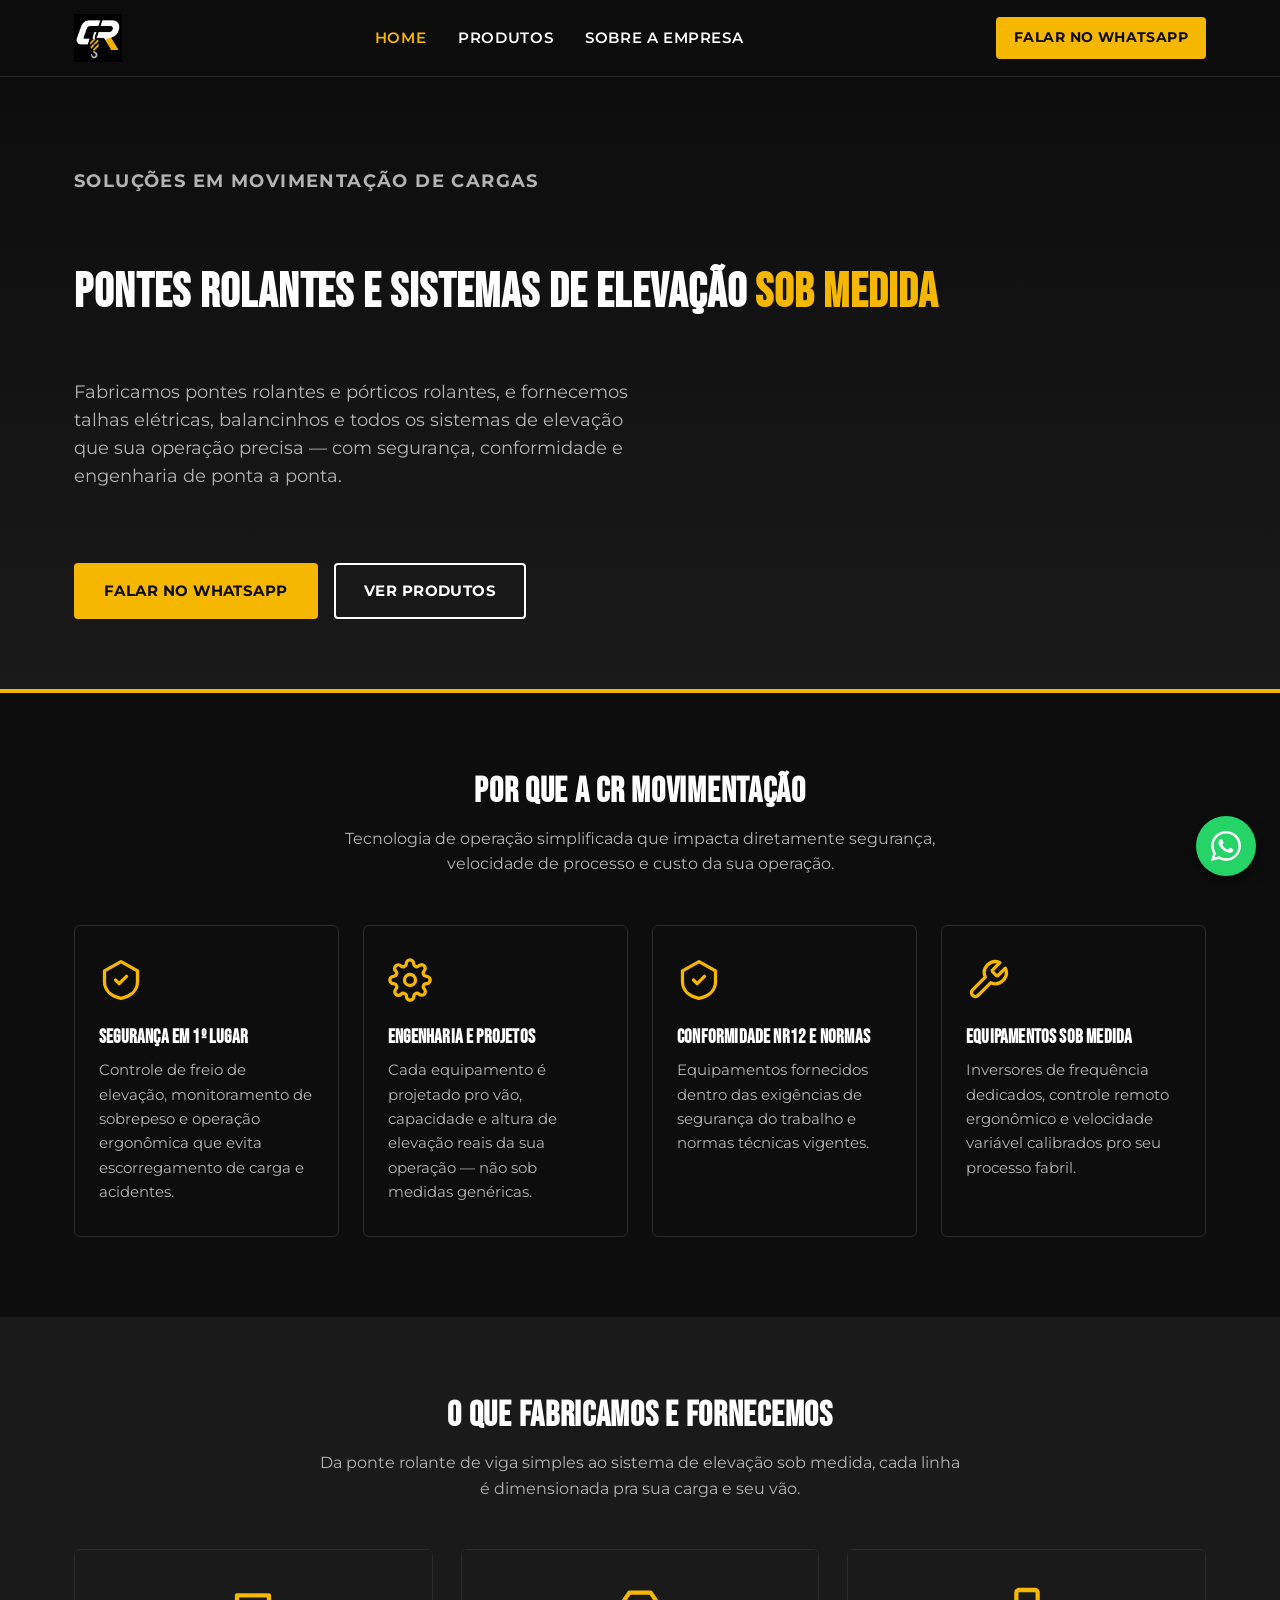
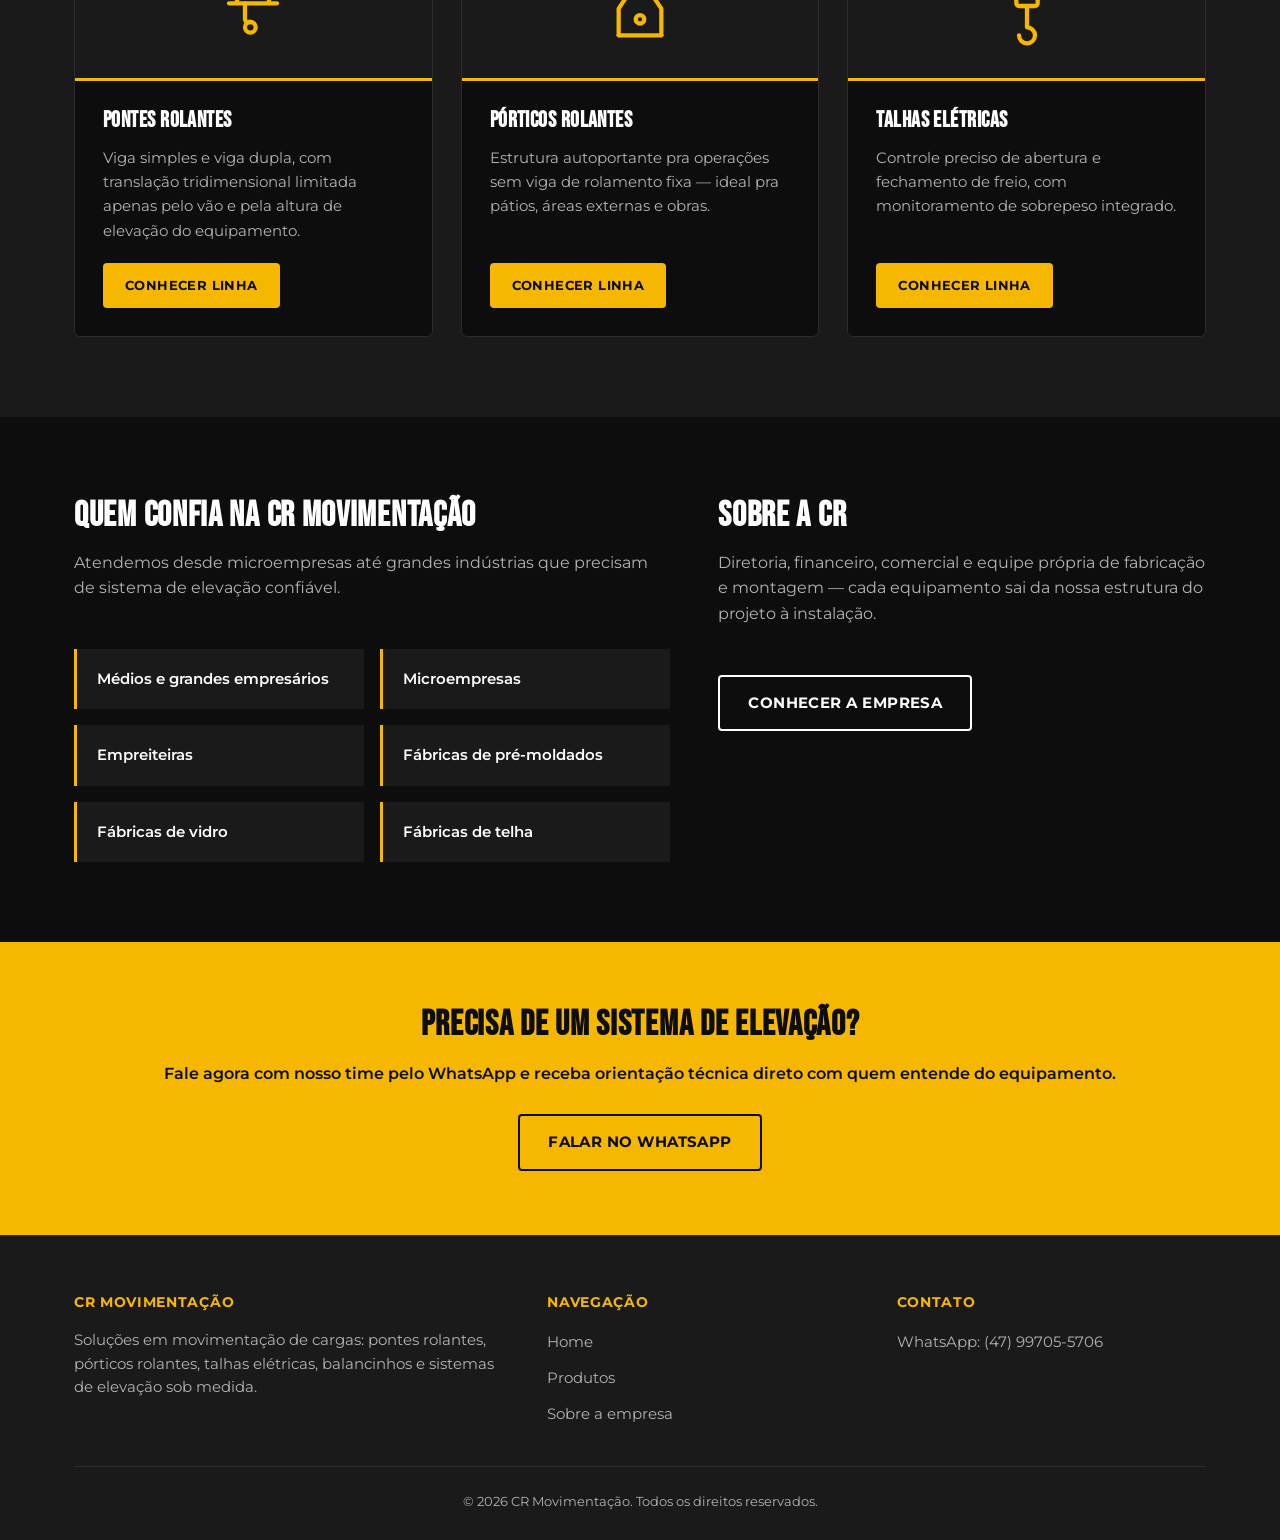
<file: index.html>
<!DOCTYPE html>
<html lang="pt-BR">
<head>
  <meta charset="UTF-8">
  <meta name="viewport" content="width=device-width, initial-scale=1.0">
  <title>CR Movimentação — Pontes Rolantes, Pórticos e Sistemas de Elevação</title>
  <meta name="description" content="Fabricação de pontes rolantes e pórticos rolantes, e venda de talhas elétricas, balancinhos e sistemas de elevação de cargas sob medida.">
  <link rel="stylesheet" href="css/style.css">
  <link rel="icon" type="image/png" href="assets/logo.png">
</head>
<body>

  <header class="site-header">
    <div class="container">
      <a href="index.html" class="logo">
        <img class="logo-img" src="assets/logo.png" alt="CR Movimentação">
      </a>
      <nav class="main-nav">
        <ul>
          <li><a href="index.html" class="active">Home</a></li>
          <li><a href="produtos.html">Produtos</a></li>
          <li><a href="sobre.html">Sobre a empresa</a></li>
        </ul>
      </nav>
      <div class="header-cta">
        <a class="btn-whatsapp-small" href="https://wa.me/5547997055706?text=Ol%C3%A1!%20Gostaria%20de%20saber%20mais%20sobre%20os%20equipamentos%20da%20CR%20Movimenta%C3%A7%C3%A3o." target="_blank" rel="noopener">Falar no WhatsApp</a>
      </div>
    </div>
  </header>

  <section class="hero">
    <div class="container">
      <p class="hero-eyebrow">Soluções em Movimentação de Cargas</p>
      <h1>Pontes rolantes e sistemas de elevação <span>sob medida</span></h1>
      <p>Fabricamos pontes rolantes e pórticos rolantes, e fornecemos talhas elétricas, balancinhos e todos os sistemas de elevação que sua operação precisa — com segurança, conformidade e engenharia de ponta a ponta.</p>
      <div class="hero-actions">
        <a class="btn btn-primary" href="https://wa.me/5547997055706?text=Ol%C3%A1!%20Gostaria%20de%20saber%20mais%20sobre%20os%20equipamentos%20da%20CR%20Movimenta%C3%A7%C3%A3o." target="_blank" rel="noopener">Falar no WhatsApp</a>
        <a class="btn btn-outline" href="produtos.html">Ver produtos</a>
      </div>
    </div>
  </section>

  <section>
    <div class="container">
      <div class="section-head">
        <h2 class="section-title">Por que a CR Movimentação</h2>
        <p class="section-subtitle">Tecnologia de operação simplificada que impacta diretamente segurança, velocidade de processo e custo da sua operação.</p>
      </div>
      <div class="pillars-grid">
        <div class="pillar-card">
          <svg class="pillar-icon" viewBox="0 0 24 24" fill="none" stroke="currentColor" stroke-width="1.8" stroke-linecap="round" stroke-linejoin="round"><path d="M12 2 3 7v6c0 5 4 8 9 9 5-1 9-4 9-9V7l-9-5Z"/><path d="m9 12 2 2 4-4"/></svg>
          <h3>Segurança em 1º lugar</h3>
          <p>Controle de freio de elevação, monitoramento de sobrepeso e operação ergonômica que evita escorregamento de carga e acidentes.</p>
        </div>
        <div class="pillar-card">
          <svg class="pillar-icon" viewBox="0 0 24 24" fill="none" stroke="currentColor" stroke-width="1.8" stroke-linecap="round" stroke-linejoin="round"><circle cx="12" cy="12" r="3"/><path d="M19.4 15a1.65 1.65 0 0 0 .33 1.82l.06.06a2 2 0 1 1-2.83 2.83l-.06-.06a1.65 1.65 0 0 0-1.82-.33 1.65 1.65 0 0 0-1 1.51V21a2 2 0 1 1-4 0v-.09A1.65 1.65 0 0 0 9 19.4a1.65 1.65 0 0 0-1.82.33l-.06.06a2 2 0 1 1-2.83-2.83l.06-.06A1.65 1.65 0 0 0 4.6 15a1.65 1.65 0 0 0-1.51-1H3a2 2 0 1 1 0-4h.09A1.65 1.65 0 0 0 4.6 9a1.65 1.65 0 0 0-.33-1.82l-.06-.06a2 2 0 1 1 2.83-2.83l.06.06A1.65 1.65 0 0 0 9 4.6a1.65 1.65 0 0 0 1-1.51V3a2 2 0 1 1 4 0v.09A1.65 1.65 0 0 0 15 4.6a1.65 1.65 0 0 0 1.82-.33l.06-.06a2 2 0 1 1 2.83 2.83l-.06.06A1.65 1.65 0 0 0 19.4 9a1.65 1.65 0 0 0 1.51 1H21a2 2 0 1 1 0 4h-.09a1.65 1.65 0 0 0-1.51 1Z"/></svg>
          <h3>Engenharia e projetos</h3>
          <p>Cada equipamento é projetado pro vão, capacidade e altura de elevação reais da sua operação — não sob medidas genéricas.</p>
        </div>
        <div class="pillar-card">
          <svg class="pillar-icon" viewBox="0 0 24 24" fill="none" stroke="currentColor" stroke-width="1.8" stroke-linecap="round" stroke-linejoin="round"><path d="M9 12l2 2 4-4"/><path d="M12 2 3 7v6c0 5 4 8 9 9 5-1 9-4 9-9V7l-9-5Z"/></svg>
          <h3>Conformidade NR12 e normas</h3>
          <p>Equipamentos fornecidos dentro das exigências de segurança do trabalho e normas técnicas vigentes.</p>
        </div>
        <div class="pillar-card">
          <svg class="pillar-icon" viewBox="0 0 24 24" fill="none" stroke="currentColor" stroke-width="1.8" stroke-linecap="round" stroke-linejoin="round"><path d="M14.7 6.3a1 1 0 0 0 0 1.4l1.6 1.6a1 1 0 0 0 1.4 0l3.77-3.77a6 6 0 0 1-7.94 7.94l-6.91 6.91a2.12 2.12 0 0 1-3-3l6.91-6.91a6 6 0 0 1 7.94-7.94l-3.76 3.77Z"/></svg>
          <h3>Equipamentos sob medida</h3>
          <p>Inversores de frequência dedicados, controle remoto ergonômico e velocidade variável calibrados pro seu processo fabril.</p>
        </div>
      </div>
    </div>
  </section>

  <section class="section-dark">
    <div class="container">
      <div class="section-head">
        <h2 class="section-title">O que fabricamos e fornecemos</h2>
        <p class="section-subtitle">Da ponte rolante de viga simples ao sistema de elevação sob medida, cada linha é dimensionada pra sua carga e seu vão.</p>
      </div>
      <div class="products-grid">
        <div class="product-card">
          <div class="product-card-icon">
            <svg viewBox="0 0 24 24" fill="none" stroke="currentColor" stroke-width="1.6" stroke-linecap="round" stroke-linejoin="round"><path d="M3 8h18"/><path d="M6 8V5h12v3"/><path d="M9 8v6a1 1 0 0 0 1 1h1"/><circle cx="11" cy="17" r="2"/></svg>
          </div>
          <div class="product-card-body">
            <h3>Pontes Rolantes</h3>
            <p>Viga simples e viga dupla, com translação tridimensional limitada apenas pelo vão e pela altura de elevação do equipamento.</p>
            <a class="btn btn-primary" href="produtos.html">Conhecer linha</a>
          </div>
        </div>
        <div class="product-card">
          <div class="product-card-icon">
            <svg viewBox="0 0 24 24" fill="none" stroke="currentColor" stroke-width="1.6" stroke-linecap="round" stroke-linejoin="round"><path d="M4 20V10l4-6h8l4 6v10"/><path d="M4 20h16"/><circle cx="12" cy="14" r="1.6"/></svg>
          </div>
          <div class="product-card-body">
            <h3>Pórticos Rolantes</h3>
            <p>Estrutura autoportante pra operações sem viga de rolamento fixa — ideal pra pátios, áreas externas e obras.</p>
            <a class="btn btn-primary" href="produtos.html">Conhecer linha</a>
          </div>
        </div>
        <div class="product-card">
          <div class="product-card-icon">
            <svg viewBox="0 0 24 24" fill="none" stroke="currentColor" stroke-width="1.6" stroke-linecap="round" stroke-linejoin="round"><rect x="8" y="3" width="8" height="6" rx="1"/><path d="M12 9v8a3 3 0 1 1-3 3"/></svg>
          </div>
          <div class="product-card-body">
            <h3>Talhas Elétricas</h3>
            <p>Controle preciso de abertura e fechamento de freio, com monitoramento de sobrepeso integrado.</p>
            <a class="btn btn-primary" href="produtos.html">Conhecer linha</a>
          </div>
        </div>
      </div>
    </div>
  </section>

  <section>
    <div class="container">
      <div class="about-grid two-col">
        <div>
          <h2 class="section-title">Quem confia na CR Movimentação</h2>
          <p class="section-subtitle">Atendemos desde microempresas até grandes indústrias que precisam de sistema de elevação confiável.</p>
          <div class="segments-list">
            <div class="segment-item">Médios e grandes empresários</div>
            <div class="segment-item">Microempresas</div>
            <div class="segment-item">Empreiteiras</div>
            <div class="segment-item">Fábricas de pré-moldados</div>
            <div class="segment-item">Fábricas de vidro</div>
            <div class="segment-item">Fábricas de telha</div>
          </div>
        </div>
        <div>
          <h2 class="section-title">Sobre a CR</h2>
          <p class="section-subtitle">Diretoria, financeiro, comercial e equipe própria de fabricação e montagem — cada equipamento sai da nossa estrutura do projeto à instalação.</p>
          <a class="btn btn-outline" href="sobre.html">Conhecer a empresa</a>
        </div>
      </div>
    </div>
  </section>

  <section class="cta-banner">
    <div class="container">
      <h2>Precisa de um sistema de elevação?</h2>
      <p>Fale agora com nosso time pelo WhatsApp e receba orientação técnica direto com quem entende do equipamento.</p>
      <a class="btn btn-outline" href="https://wa.me/5547997055706?text=Ol%C3%A1!%20Gostaria%20de%20saber%20mais%20sobre%20os%20equipamentos%20da%20CR%20Movimenta%C3%A7%C3%A3o." target="_blank" rel="noopener">Falar no WhatsApp</a>
    </div>
  </section>

  <footer class="site-footer">
    <div class="container">
      <div class="footer-grid">
        <div class="footer-col">
          <h4>CR Movimentação</h4>
          <p>Soluções em movimentação de cargas: pontes rolantes, pórticos rolantes, talhas elétricas, balancinhos e sistemas de elevação sob medida.</p>
        </div>
        <div class="footer-col">
          <h4>Navegação</h4>
          <ul>
            <li><a href="index.html">Home</a></li>
            <li><a href="produtos.html">Produtos</a></li>
            <li><a href="sobre.html">Sobre a empresa</a></li>
          </ul>
        </div>
        <div class="footer-col">
          <h4>Contato</h4>
          <ul>
            <li><a href="https://wa.me/5547997055706" target="_blank" rel="noopener">WhatsApp: (47) 99705-5706</a></li>
          </ul>
        </div>
      </div>
      <div class="footer-bottom">
        &copy; 2026 CR Movimentação. Todos os direitos reservados.
      </div>
    </div>
  </footer>

  <a class="whatsapp-float" href="https://wa.me/5547997055706?text=Ol%C3%A1!%20Gostaria%20de%20saber%20mais%20sobre%20os%20equipamentos%20da%20CR%20Movimenta%C3%A7%C3%A3o." target="_blank" rel="noopener" aria-label="Falar no WhatsApp">
    <svg viewBox="0 0 24 24" xmlns="http://www.w3.org/2000/svg"><path d="M.057 24l1.687-6.163c-1.041-1.804-1.588-3.849-1.587-5.946.003-6.556 5.338-11.891 11.893-11.891 3.181.001 6.167 1.24 8.413 3.488 2.245 2.248 3.481 5.236 3.48 8.414-.003 6.557-5.338 11.892-11.893 11.892-1.99-.001-3.951-.5-5.688-1.448l-6.305 1.654zm6.597-3.807c1.676.995 3.276 1.591 5.392 1.592 5.448 0 9.886-4.434 9.889-9.885.002-5.462-4.415-9.89-9.881-9.892-5.452 0-9.887 4.434-9.889 9.884-.001 2.225.651 3.891 1.746 5.634l-.999 3.648 3.742-.981zm11.387-5.464c-.074-.124-.272-.198-.57-.347-.297-.149-1.758-.868-2.031-.967-.272-.099-.47-.149-.669.149-.198.297-.768.967-.941 1.165-.173.198-.347.223-.644.074-.297-.149-1.255-.462-2.39-1.475-.883-.788-1.48-1.761-1.653-2.059-.173-.297-.018-.458.129-.606.149-.149.297-.347.446-.521.149-.173.198-.297.297-.495.099-.198.05-.372-.025-.521-.075-.149-.669-1.612-.916-2.207-.242-.579-.487-.501-.669-.51l-.57-.01c-.198 0-.52.074-.792.372s-1.04 1.016-1.04 2.479c0 1.462 1.06 2.875 1.21 3.074.149.198 2.057 3.157 5.011 4.328 2.954 1.171 2.954.781 3.49.731.535-.05 1.758-.719 2.006-1.413.247-.694.247-1.289.173-1.413z"/></svg>
  </a>

</body>
</html>
</file>
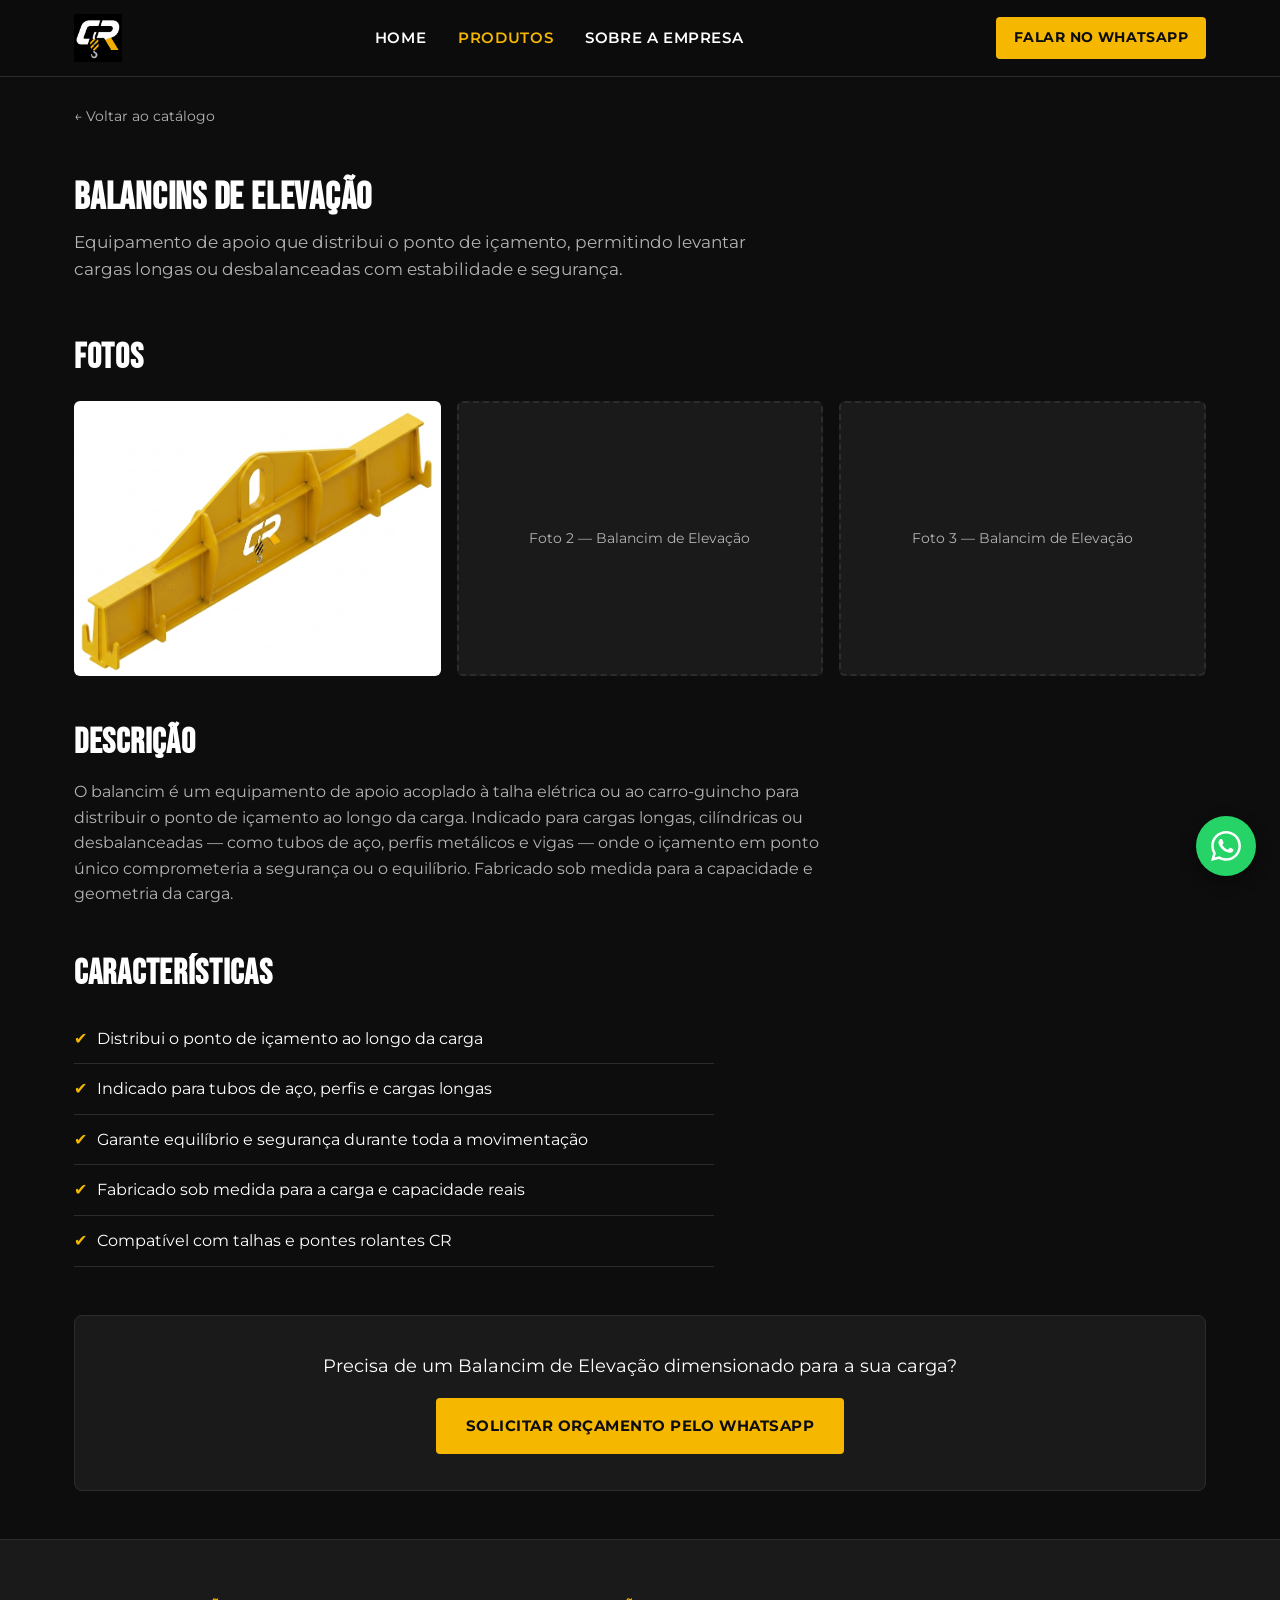
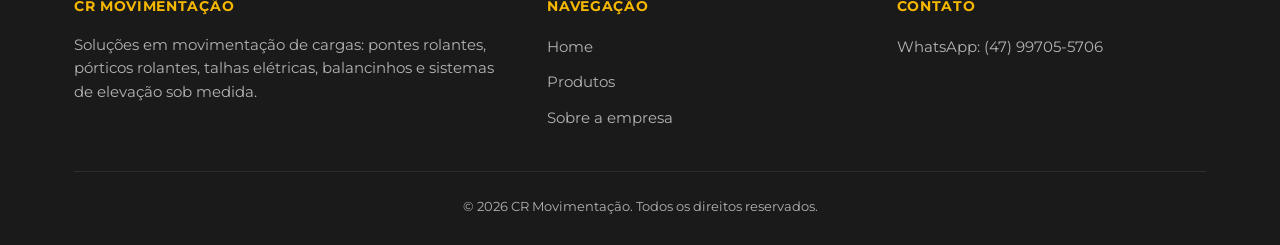
<file: balancinho.html>
<!DOCTYPE html>
<html lang="pt-BR">
<head>
  <meta charset="UTF-8">
  <meta name="viewport" content="width=device-width, initial-scale=1.0">
  <title>Balancins de Elevação | CR Movimentação – SC</title>
  <meta name="description" content="Balancins de elevação da CR Movimentação para distribuir o ponto de içamento em cargas longas e desbalanceadas, com estabilidade e segurança.">
  <meta name="robots" content="index, follow">
  <link rel="canonical" href="https://comercialforceind-png.github.io/cr-movimentacao-site/balancinho.html">
  <meta property="og:title" content="Balancins de Elevação | CR Movimentação">
  <meta property="og:description" content="Equipamento de apoio que distribui o ponto de içamento, permitindo levantar cargas longas ou desbalanceadas com estabilidade e segurança.">
  <meta property="og:type" content="website">
  <link rel="stylesheet" href="css/style.css">
  <link rel="icon" type="image/png" href="assets/logo.png">
</head>
<body>

  <header class="site-header">
    <div class="container">
      <a href="index.html" class="logo">
        <img class="logo-img" src="assets/logo.png" alt="CR Movimentação">
      </a>
      <nav class="main-nav">
        <ul>
          <li><a href="index.html">Home</a></li>
          <li><a href="produtos.html" class="active">Produtos</a></li>
          <li><a href="sobre.html">Sobre a empresa</a></li>
        </ul>
      </nav>
      <div class="header-cta">
        <a class="btn-whatsapp-small" href="https://wa.me/5547997055706?text=Ol%C3%A1!%20Gostaria%20de%20um%20or%C3%A7amento%20para%20Balancim%20de%20Eleva%C3%A7%C3%A3o." target="_blank" rel="noopener">Falar no WhatsApp</a>
      </div>
    </div>
  </header>

  <main>
    <div class="container">

      <a class="voltar-catalogo" href="produtos.html">← Voltar ao catálogo</a>

      <div class="produto-hero">
        <h1>Balancins de Elevação</h1>
        <p class="subtitulo">Equipamento de apoio que distribui o ponto de içamento, permitindo levantar cargas longas ou desbalanceadas com estabilidade e segurança.</p>
      </div>

      <div class="produto-secao">
        <h2 class="section-title">Fotos</h2>
        <div class="galeria-produto">
          <img src="assets/produtos/balancinho-tubos-aco.png" alt="Balancinho CR Movimentação para tubos de aço">
          <div class="galeria-placeholder">Foto 2 — Balancim de Elevação</div>
          <div class="galeria-placeholder">Foto 3 — Balancim de Elevação</div>
        </div>
      </div>

      <div class="produto-secao">
        <h2 class="section-title">Descrição</h2>
        <p class="produto-descricao">O balancim é um equipamento de apoio acoplado à talha elétrica ou ao carro-guincho para distribuir o ponto de içamento ao longo da carga. Indicado para cargas longas, cilíndricas ou desbalanceadas — como tubos de aço, perfis metálicos e vigas — onde o içamento em ponto único comprometeria a segurança ou o equilíbrio. Fabricado sob medida para a capacidade e geometria da carga.</p>
      </div>

      <div class="produto-secao">
        <h2 class="section-title">Características</h2>
        <ul class="specs-lista">
          <li>Distribui o ponto de içamento ao longo da carga</li>
          <li>Indicado para tubos de aço, perfis e cargas longas</li>
          <li>Garante equilíbrio e segurança durante toda a movimentação</li>
          <li>Fabricado sob medida para a carga e capacidade reais</li>
          <li>Compatível com talhas e pontes rolantes CR</li>
        </ul>
      </div>

      <div class="produto-secao cta-produto">
        <p>Precisa de um Balancim de Elevação dimensionado para a sua carga?</p>
        <a class="btn btn-primary" href="https://wa.me/5547997055706?text=Ol%C3%A1!%20Gostaria%20de%20um%20or%C3%A7amento%20para%20Balancim%20de%20Eleva%C3%A7%C3%A3o." target="_blank" rel="noopener">Solicitar orçamento pelo WhatsApp</a>
      </div>

    </div>
  </main>

  <footer class="site-footer">
    <div class="container">
      <div class="footer-grid">
        <div class="footer-col">
          <h4>CR Movimentação</h4>
          <p>Soluções em movimentação de cargas: pontes rolantes, pórticos rolantes, talhas elétricas, balancinhos e sistemas de elevação sob medida.</p>
        </div>
        <div class="footer-col">
          <h4>Navegação</h4>
          <ul>
            <li><a href="index.html">Home</a></li>
            <li><a href="produtos.html">Produtos</a></li>
            <li><a href="sobre.html">Sobre a empresa</a></li>
          </ul>
        </div>
        <div class="footer-col">
          <h4>Contato</h4>
          <ul>
            <li><a href="https://wa.me/5547997055706" target="_blank" rel="noopener">WhatsApp: (47) 99705-5706</a></li>
          </ul>
        </div>
      </div>
      <div class="footer-bottom">
        &copy; 2026 CR Movimentação. Todos os direitos reservados.
      </div>
    </div>
  </footer>

  <a class="whatsapp-float" href="https://wa.me/5547997055706?text=Ol%C3%A1!%20Gostaria%20de%20um%20or%C3%A7amento%20para%20Balancim%20de%20Eleva%C3%A7%C3%A3o." target="_blank" rel="noopener" aria-label="Falar no WhatsApp">
    <svg viewBox="0 0 24 24" xmlns="http://www.w3.org/2000/svg"><path d="M.057 24l1.687-6.163c-1.041-1.804-1.588-3.849-1.587-5.946.003-6.556 5.338-11.891 11.893-11.891 3.181.001 6.167 1.24 8.413 3.488 2.245 2.248 3.481 5.236 3.48 8.414-.003 6.557-5.338 11.892-11.893 11.892-1.99-.001-3.951-.5-5.688-1.448l-6.305 1.654zm6.597-3.807c1.676.995 3.276 1.591 5.392 1.592 5.448 0 9.886-4.434 9.889-9.885.002-5.462-4.415-9.89-9.881-9.892-5.452 0-9.887 4.434-9.889 9.884-.001 2.225.651 3.891 1.746 5.634l-.999 3.648 3.742-.981zm11.387-5.464c-.074-.124-.272-.198-.57-.347-.297-.149-1.758-.868-2.031-.967-.272-.099-.47-.149-.669.149-.198.297-.768.967-.941 1.165-.173.198-.347.223-.644.074-.297-.149-1.255-.462-2.39-1.475-.883-.788-1.48-1.761-1.653-2.059-.173-.297-.018-.458.129-.606.149-.149.297-.347.446-.521.149-.173.198-.297.297-.495.099-.198.05-.372-.025-.521-.075-.149-.669-1.612-.916-2.207-.242-.579-.487-.501-.669-.51l-.57-.01c-.198 0-.52.074-.792.372s-1.04 1.016-1.04 2.479c0 1.462 1.06 2.875 1.21 3.074.149.198 2.057 3.157 5.011 4.328 2.954 1.171 2.954.781 3.49.731.535-.05 1.758-.719 2.006-1.413.247-.694.247-1.289.173-1.413z"/></svg>
  </a>

</body>
</html>
</file>
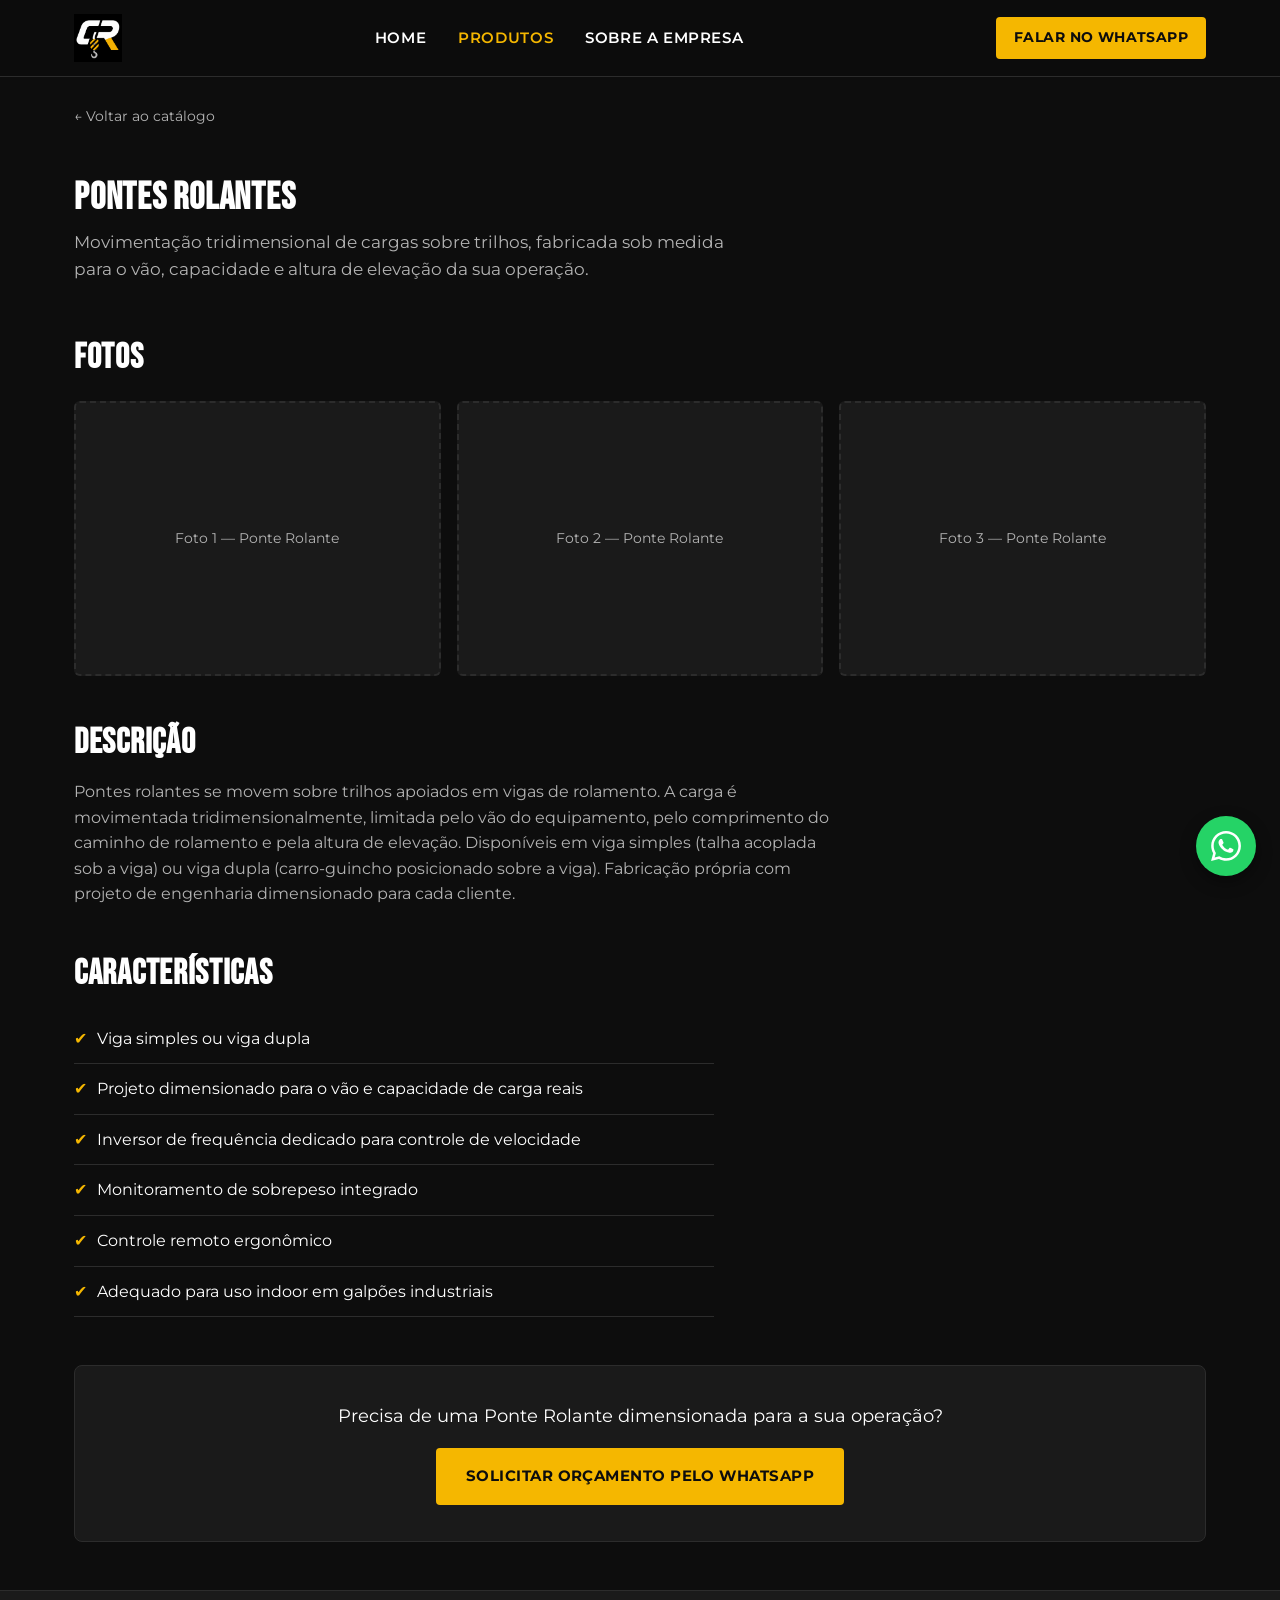
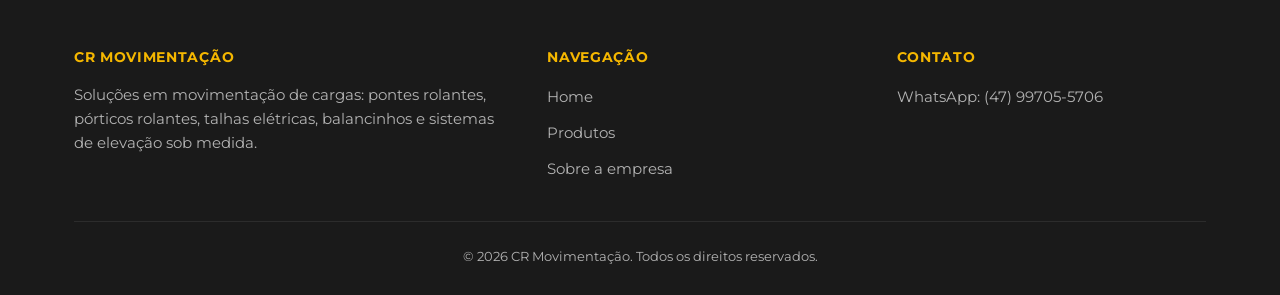
<file: ponte-rolante.html>
<!DOCTYPE html>
<html lang="pt-BR">
<head>
  <meta charset="UTF-8">
  <meta name="viewport" content="width=device-width, initial-scale=1.0">
  <title>Ponte Rolante sob Medida | CR Movimentação – SC</title>
  <meta name="description" content="Pontes rolantes fabricadas sob medida pela CR Movimentação, com projeto de engenharia dimensionado pro vão, capacidade e altura de elevação da sua operação.">
  <meta name="robots" content="index, follow">
  <link rel="canonical" href="https://comercialforceind-png.github.io/cr-movimentacao-site/ponte-rolante.html">
  <meta property="og:title" content="Ponte Rolante sob Medida | CR Movimentação">
  <meta property="og:description" content="Pontes rolantes fabricadas sob medida, com projeto de engenharia dimensionado pro vão, capacidade e altura de elevação da sua operação.">
  <meta property="og:type" content="website">
  <link rel="stylesheet" href="css/style.css">
  <link rel="icon" type="image/png" href="assets/logo.png">
</head>
<body>

  <header class="site-header">
    <div class="container">
      <a href="index.html" class="logo">
        <img class="logo-img" src="assets/logo.png" alt="CR Movimentação">
      </a>
      <nav class="main-nav">
        <ul>
          <li><a href="index.html">Home</a></li>
          <li><a href="produtos.html" class="active">Produtos</a></li>
          <li><a href="sobre.html">Sobre a empresa</a></li>
        </ul>
      </nav>
      <div class="header-cta">
        <a class="btn-whatsapp-small" href="https://wa.me/5547997055706?text=Ol%C3%A1!%20Gostaria%20de%20um%20or%C3%A7amento%20para%20Ponte%20Rolante." target="_blank" rel="noopener">Falar no WhatsApp</a>
      </div>
    </div>
  </header>

  <main>
    <div class="container">

      <a class="voltar-catalogo" href="produtos.html">← Voltar ao catálogo</a>

      <div class="produto-hero">
        <h1>Pontes Rolantes</h1>
        <p class="subtitulo">Movimentação tridimensional de cargas sobre trilhos, fabricada sob medida para o vão, capacidade e altura de elevação da sua operação.</p>
      </div>

      <div class="produto-secao">
        <h2 class="section-title">Fotos</h2>
        <div class="galeria-produto">
          <div class="galeria-placeholder">Foto 1 — Ponte Rolante</div>
          <div class="galeria-placeholder">Foto 2 — Ponte Rolante</div>
          <div class="galeria-placeholder">Foto 3 — Ponte Rolante</div>
        </div>
      </div>

      <div class="produto-secao">
        <h2 class="section-title">Descrição</h2>
        <p class="produto-descricao">Pontes rolantes se movem sobre trilhos apoiados em vigas de rolamento. A carga é movimentada tridimensionalmente, limitada pelo vão do equipamento, pelo comprimento do caminho de rolamento e pela altura de elevação. Disponíveis em viga simples (talha acoplada sob a viga) ou viga dupla (carro-guincho posicionado sobre a viga). Fabricação própria com projeto de engenharia dimensionado para cada cliente.</p>
      </div>

      <div class="produto-secao">
        <h2 class="section-title">Características</h2>
        <ul class="specs-lista">
          <li>Viga simples ou viga dupla</li>
          <li>Projeto dimensionado para o vão e capacidade de carga reais</li>
          <li>Inversor de frequência dedicado para controle de velocidade</li>
          <li>Monitoramento de sobrepeso integrado</li>
          <li>Controle remoto ergonômico</li>
          <li>Adequado para uso indoor em galpões industriais</li>
        </ul>
      </div>

      <div class="produto-secao cta-produto">
        <p>Precisa de uma Ponte Rolante dimensionada para a sua operação?</p>
        <a class="btn btn-primary" href="https://wa.me/5547997055706?text=Ol%C3%A1!%20Gostaria%20de%20um%20or%C3%A7amento%20para%20Ponte%20Rolante." target="_blank" rel="noopener">Solicitar orçamento pelo WhatsApp</a>
      </div>

    </div>
  </main>

  <footer class="site-footer">
    <div class="container">
      <div class="footer-grid">
        <div class="footer-col">
          <h4>CR Movimentação</h4>
          <p>Soluções em movimentação de cargas: pontes rolantes, pórticos rolantes, talhas elétricas, balancinhos e sistemas de elevação sob medida.</p>
        </div>
        <div class="footer-col">
          <h4>Navegação</h4>
          <ul>
            <li><a href="index.html">Home</a></li>
            <li><a href="produtos.html">Produtos</a></li>
            <li><a href="sobre.html">Sobre a empresa</a></li>
          </ul>
        </div>
        <div class="footer-col">
          <h4>Contato</h4>
          <ul>
            <li><a href="https://wa.me/5547997055706" target="_blank" rel="noopener">WhatsApp: (47) 99705-5706</a></li>
          </ul>
        </div>
      </div>
      <div class="footer-bottom">
        &copy; 2026 CR Movimentação. Todos os direitos reservados.
      </div>
    </div>
  </footer>

  <a class="whatsapp-float" href="https://wa.me/5547997055706?text=Ol%C3%A1!%20Gostaria%20de%20um%20or%C3%A7amento%20para%20Ponte%20Rolante." target="_blank" rel="noopener" aria-label="Falar no WhatsApp">
    <svg viewBox="0 0 24 24" xmlns="http://www.w3.org/2000/svg"><path d="M.057 24l1.687-6.163c-1.041-1.804-1.588-3.849-1.587-5.946.003-6.556 5.338-11.891 11.893-11.891 3.181.001 6.167 1.24 8.413 3.488 2.245 2.248 3.481 5.236 3.48 8.414-.003 6.557-5.338 11.892-11.893 11.892-1.99-.001-3.951-.5-5.688-1.448l-6.305 1.654zm6.597-3.807c1.676.995 3.276 1.591 5.392 1.592 5.448 0 9.886-4.434 9.889-9.885.002-5.462-4.415-9.89-9.881-9.892-5.452 0-9.887 4.434-9.889 9.884-.001 2.225.651 3.891 1.746 5.634l-.999 3.648 3.742-.981zm11.387-5.464c-.074-.124-.272-.198-.57-.347-.297-.149-1.758-.868-2.031-.967-.272-.099-.47-.149-.669.149-.198.297-.768.967-.941 1.165-.173.198-.347.223-.644.074-.297-.149-1.255-.462-2.39-1.475-.883-.788-1.48-1.761-1.653-2.059-.173-.297-.018-.458.129-.606.149-.149.297-.347.446-.521.149-.173.198-.297.297-.495.099-.198.05-.372-.025-.521-.075-.149-.669-1.612-.916-2.207-.242-.579-.487-.501-.669-.51l-.57-.01c-.198 0-.52.074-.792.372s-1.04 1.016-1.04 2.479c0 1.462 1.06 2.875 1.21 3.074.149.198 2.057 3.157 5.011 4.328 2.954 1.171 2.954.781 3.49.731.535-.05 1.758-.719 2.006-1.413.247-.694.247-1.289.173-1.413z"/></svg>
  </a>

</body>
</html>
</file>
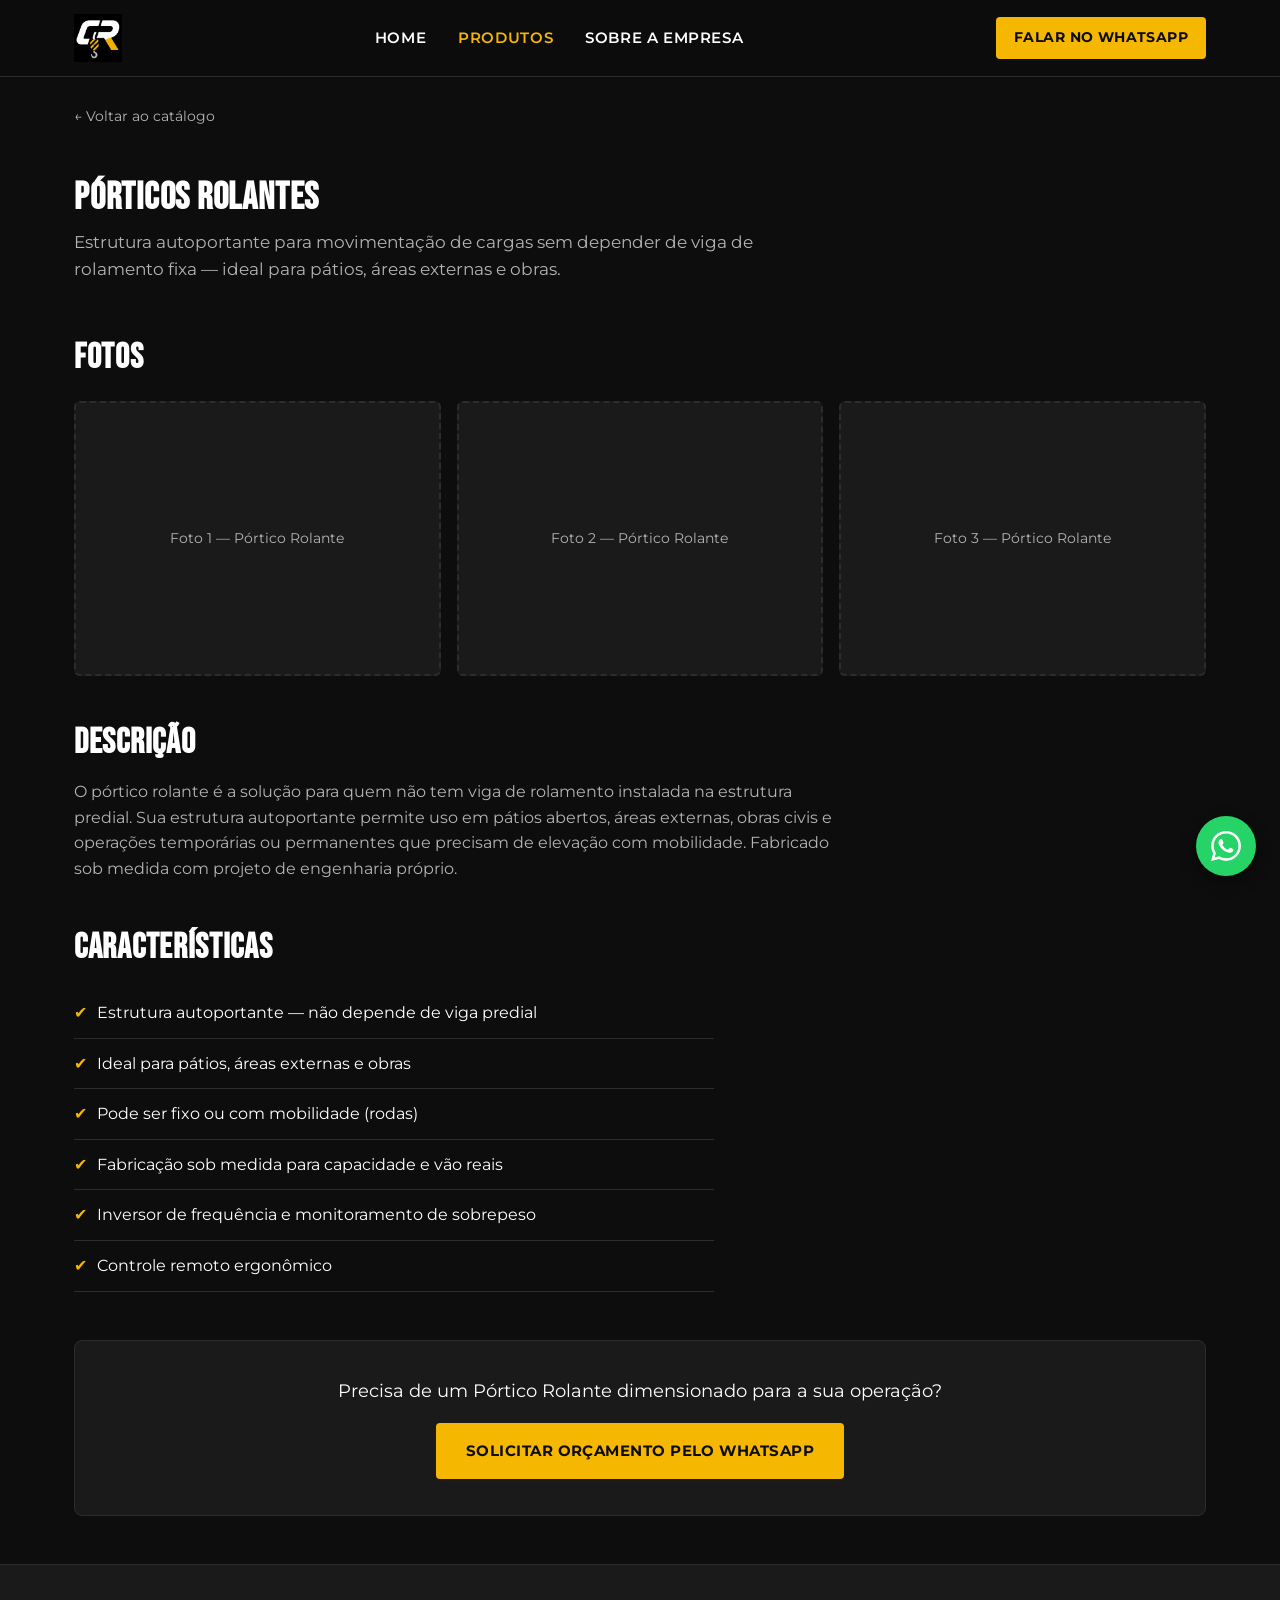
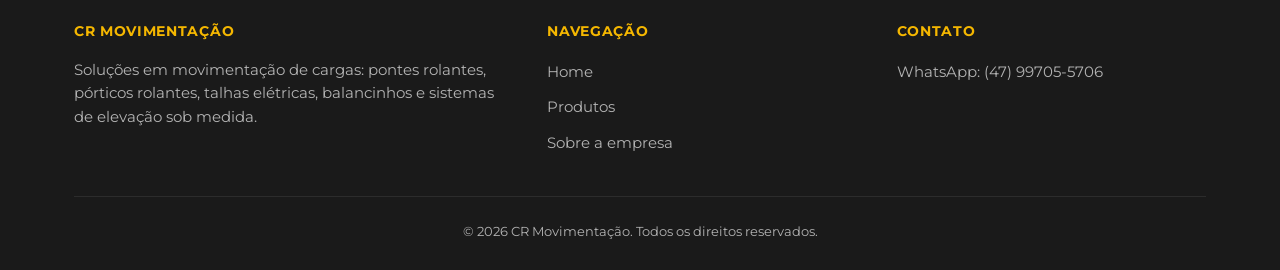
<file: portico-rolante.html>
<!DOCTYPE html>
<html lang="pt-BR">
<head>
  <meta charset="UTF-8">
  <meta name="viewport" content="width=device-width, initial-scale=1.0">
  <title>Pórtico Rolante | CR Movimentação – SC</title>
  <meta name="description" content="Pórticos rolantes autoportantes da CR Movimentação, ideais para pátios, áreas externas e obras que precisam de elevação sem viga de rolamento fixa.">
  <meta name="robots" content="index, follow">
  <link rel="canonical" href="https://comercialforceind-png.github.io/cr-movimentacao-site/portico-rolante.html">
  <meta property="og:title" content="Pórtico Rolante | CR Movimentação">
  <meta property="og:description" content="Estrutura autoportante para movimentação de cargas sem depender de viga de rolamento fixa — ideal para pátios, áreas externas e obras.">
  <meta property="og:type" content="website">
  <link rel="stylesheet" href="css/style.css">
  <link rel="icon" type="image/png" href="assets/logo.png">
</head>
<body>

  <header class="site-header">
    <div class="container">
      <a href="index.html" class="logo">
        <img class="logo-img" src="assets/logo.png" alt="CR Movimentação">
      </a>
      <nav class="main-nav">
        <ul>
          <li><a href="index.html">Home</a></li>
          <li><a href="produtos.html" class="active">Produtos</a></li>
          <li><a href="sobre.html">Sobre a empresa</a></li>
        </ul>
      </nav>
      <div class="header-cta">
        <a class="btn-whatsapp-small" href="https://wa.me/5547997055706?text=Ol%C3%A1!%20Gostaria%20de%20um%20or%C3%A7amento%20para%20P%C3%B3rtico%20Rolante." target="_blank" rel="noopener">Falar no WhatsApp</a>
      </div>
    </div>
  </header>

  <main>
    <div class="container">

      <a class="voltar-catalogo" href="produtos.html">← Voltar ao catálogo</a>

      <div class="produto-hero">
        <h1>Pórticos Rolantes</h1>
        <p class="subtitulo">Estrutura autoportante para movimentação de cargas sem depender de viga de rolamento fixa — ideal para pátios, áreas externas e obras.</p>
      </div>

      <div class="produto-secao">
        <h2 class="section-title">Fotos</h2>
        <div class="galeria-produto">
          <div class="galeria-placeholder">Foto 1 — Pórtico Rolante</div>
          <div class="galeria-placeholder">Foto 2 — Pórtico Rolante</div>
          <div class="galeria-placeholder">Foto 3 — Pórtico Rolante</div>
        </div>
      </div>

      <div class="produto-secao">
        <h2 class="section-title">Descrição</h2>
        <p class="produto-descricao">O pórtico rolante é a solução para quem não tem viga de rolamento instalada na estrutura predial. Sua estrutura autoportante permite uso em pátios abertos, áreas externas, obras civis e operações temporárias ou permanentes que precisam de elevação com mobilidade. Fabricado sob medida com projeto de engenharia próprio.</p>
      </div>

      <div class="produto-secao">
        <h2 class="section-title">Características</h2>
        <ul class="specs-lista">
          <li>Estrutura autoportante — não depende de viga predial</li>
          <li>Ideal para pátios, áreas externas e obras</li>
          <li>Pode ser fixo ou com mobilidade (rodas)</li>
          <li>Fabricação sob medida para capacidade e vão reais</li>
          <li>Inversor de frequência e monitoramento de sobrepeso</li>
          <li>Controle remoto ergonômico</li>
        </ul>
      </div>

      <div class="produto-secao cta-produto">
        <p>Precisa de um Pórtico Rolante dimensionado para a sua operação?</p>
        <a class="btn btn-primary" href="https://wa.me/5547997055706?text=Ol%C3%A1!%20Gostaria%20de%20um%20or%C3%A7amento%20para%20P%C3%B3rtico%20Rolante." target="_blank" rel="noopener">Solicitar orçamento pelo WhatsApp</a>
      </div>

    </div>
  </main>

  <footer class="site-footer">
    <div class="container">
      <div class="footer-grid">
        <div class="footer-col">
          <h4>CR Movimentação</h4>
          <p>Soluções em movimentação de cargas: pontes rolantes, pórticos rolantes, talhas elétricas, balancinhos e sistemas de elevação sob medida.</p>
        </div>
        <div class="footer-col">
          <h4>Navegação</h4>
          <ul>
            <li><a href="index.html">Home</a></li>
            <li><a href="produtos.html">Produtos</a></li>
            <li><a href="sobre.html">Sobre a empresa</a></li>
          </ul>
        </div>
        <div class="footer-col">
          <h4>Contato</h4>
          <ul>
            <li><a href="https://wa.me/5547997055706" target="_blank" rel="noopener">WhatsApp: (47) 99705-5706</a></li>
          </ul>
        </div>
      </div>
      <div class="footer-bottom">
        &copy; 2026 CR Movimentação. Todos os direitos reservados.
      </div>
    </div>
  </footer>

  <a class="whatsapp-float" href="https://wa.me/5547997055706?text=Ol%C3%A1!%20Gostaria%20de%20um%20or%C3%A7amento%20para%20P%C3%B3rtico%20Rolante." target="_blank" rel="noopener" aria-label="Falar no WhatsApp">
    <svg viewBox="0 0 24 24" xmlns="http://www.w3.org/2000/svg"><path d="M.057 24l1.687-6.163c-1.041-1.804-1.588-3.849-1.587-5.946.003-6.556 5.338-11.891 11.893-11.891 3.181.001 6.167 1.24 8.413 3.488 2.245 2.248 3.481 5.236 3.48 8.414-.003 6.557-5.338 11.892-11.893 11.892-1.99-.001-3.951-.5-5.688-1.448l-6.305 1.654zm6.597-3.807c1.676.995 3.276 1.591 5.392 1.592 5.448 0 9.886-4.434 9.889-9.885.002-5.462-4.415-9.89-9.881-9.892-5.452 0-9.887 4.434-9.889 9.884-.001 2.225.651 3.891 1.746 5.634l-.999 3.648 3.742-.981zm11.387-5.464c-.074-.124-.272-.198-.57-.347-.297-.149-1.758-.868-2.031-.967-.272-.099-.47-.149-.669.149-.198.297-.768.967-.941 1.165-.173.198-.347.223-.644.074-.297-.149-1.255-.462-2.39-1.475-.883-.788-1.48-1.761-1.653-2.059-.173-.297-.018-.458.129-.606.149-.149.297-.347.446-.521.149-.173.198-.297.297-.495.099-.198.05-.372-.025-.521-.075-.149-.669-1.612-.916-2.207-.242-.579-.487-.501-.669-.51l-.57-.01c-.198 0-.52.074-.792.372s-1.04 1.016-1.04 2.479c0 1.462 1.06 2.875 1.21 3.074.149.198 2.057 3.157 5.011 4.328 2.954 1.171 2.954.781 3.49.731.535-.05 1.758-.719 2.006-1.413.247-.694.247-1.289.173-1.413z"/></svg>
  </a>

</body>
</html>
</file>
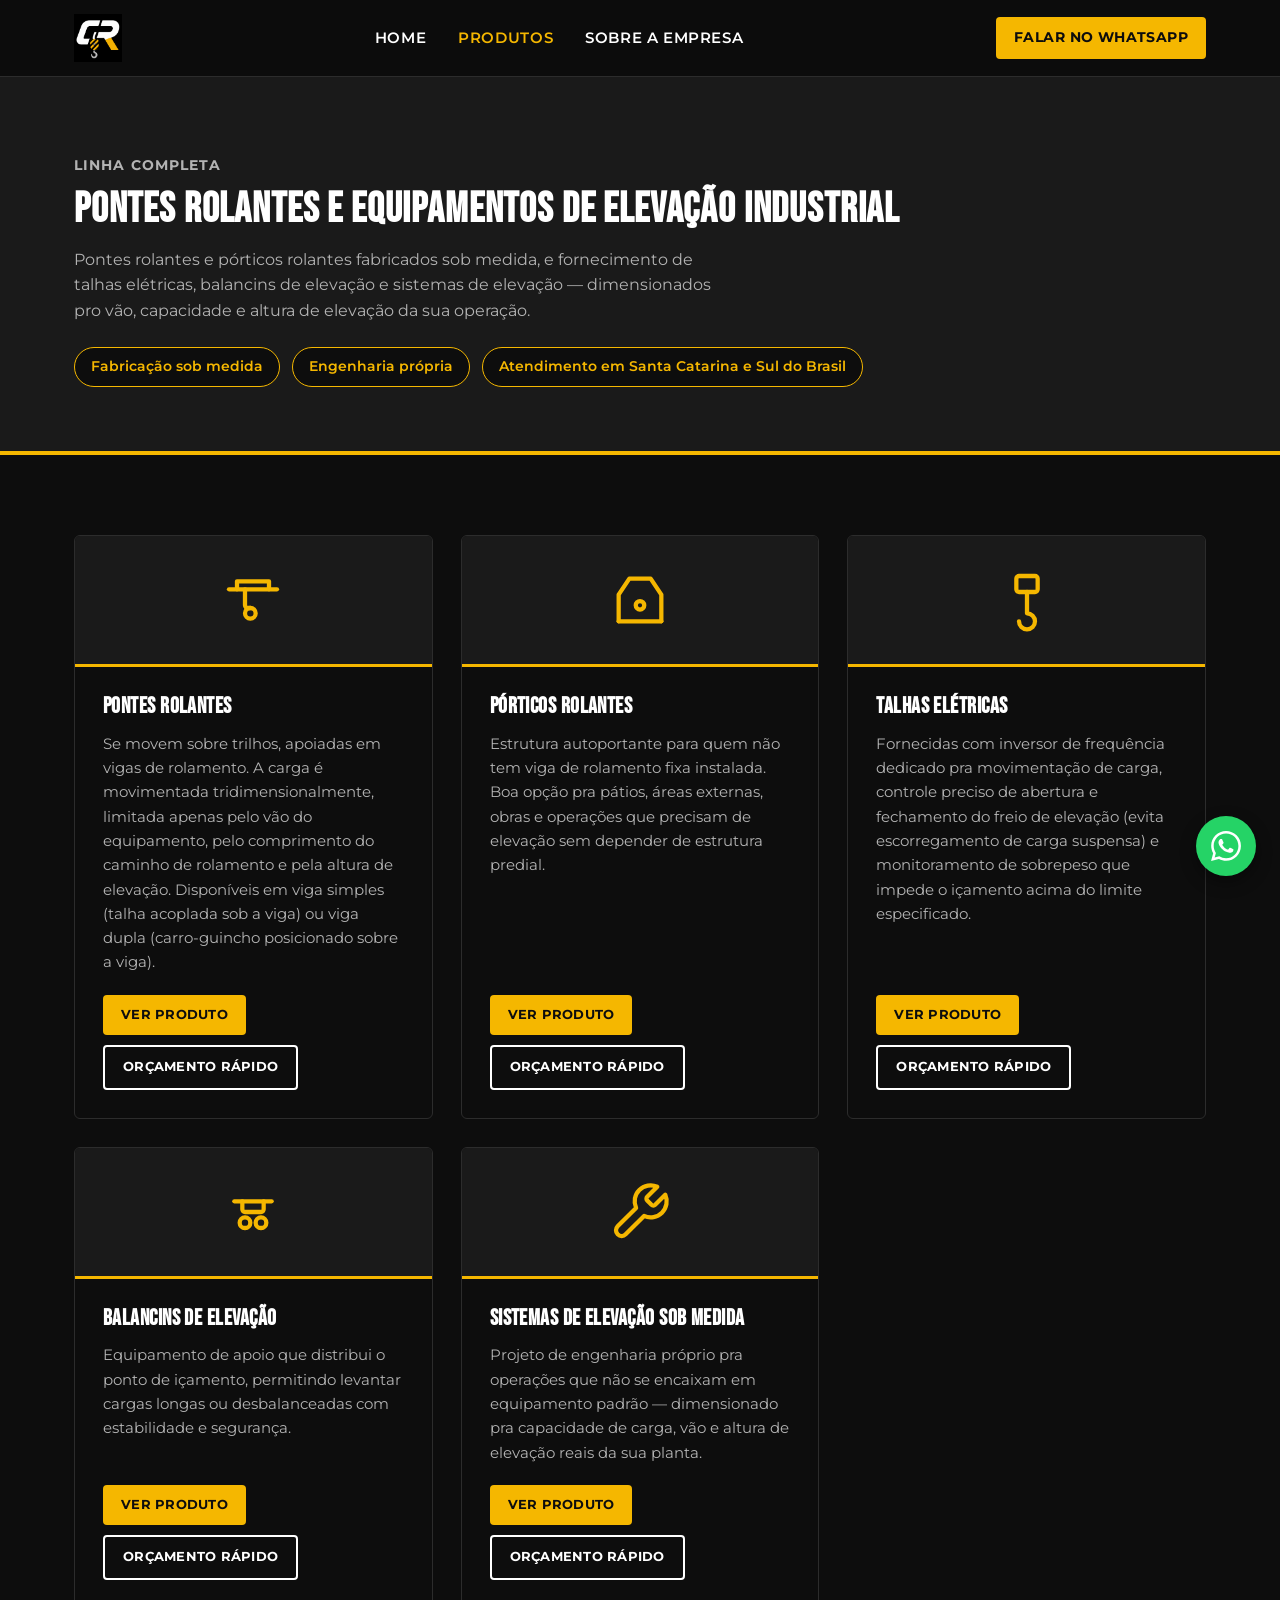
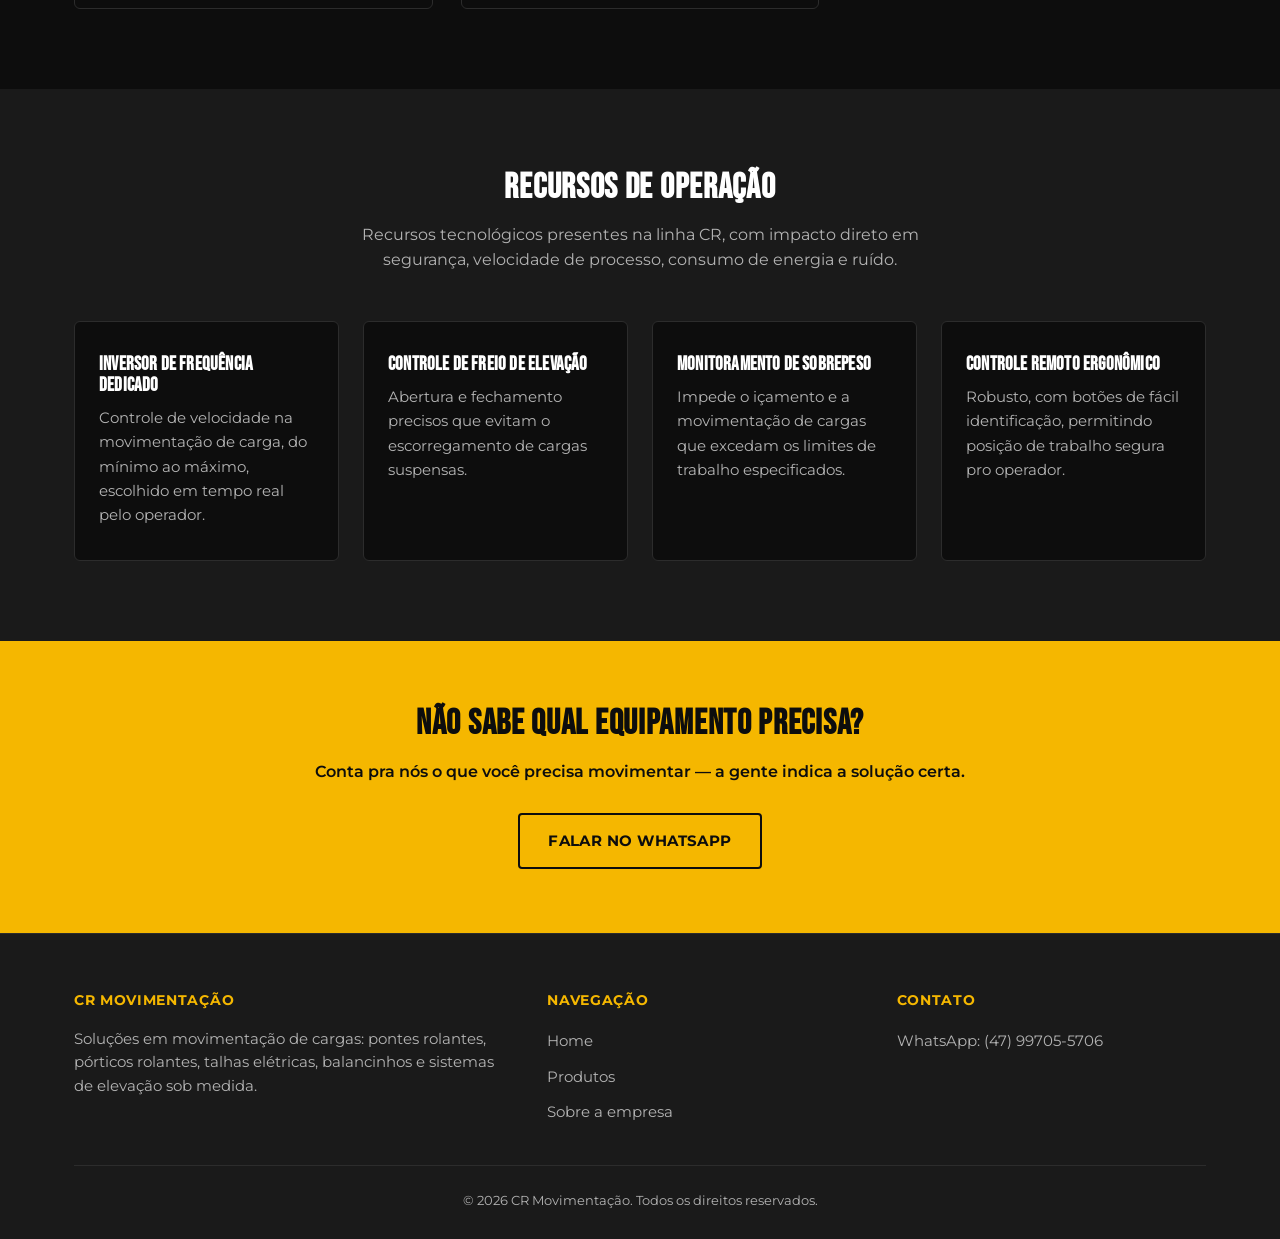
<file: produtos.html>
<!DOCTYPE html>
<html lang="pt-BR">
<head>
  <meta charset="UTF-8">
  <meta name="viewport" content="width=device-width, initial-scale=1.0">
  <title>Pontes Rolantes, Talhas Elétricas e Pórticos Rolantes | CR Movimentação – SC</title>
  <meta name="description" content="Pontes rolantes, pórticos rolantes, talhas elétricas e sistemas de elevação sob medida fabricados em Santa Catarina. Solicite orçamento direto pelo WhatsApp.">
  <meta name="robots" content="index, follow">
  <meta name="author" content="CR Movimentação">
  <meta property="og:title" content="Pontes Rolantes, Talhas Elétricas e Pórticos Rolantes | CR Movimentação">
  <meta property="og:description" content="Pontes rolantes, pórticos rolantes, talhas elétricas e sistemas de elevação sob medida. Fabricados em Santa Catarina.">
  <meta property="og:type" content="website">
  <meta property="og:url" content="https://comercialforceind-png.github.io/cr-movimentacao-site/produtos.html">
  <link rel="canonical" href="https://comercialforceind-png.github.io/cr-movimentacao-site/produtos.html">
  <link rel="stylesheet" href="css/style.css">
  <link rel="icon" type="image/png" href="assets/logo.png">
  <script type="application/ld+json">
  {
    "@context": "https://schema.org",
    "@type": "LocalBusiness",
    "name": "CR Movimentação",
    "description": "Fabricante de pontes rolantes, pórticos rolantes, talhas elétricas e sistemas de elevação sob medida em Santa Catarina.",
    "url": "https://comercialforceind-png.github.io/cr-movimentacao-site/",
    "telephone": "+5547997055706",
    "address": {
      "@type": "PostalAddress",
      "addressRegion": "SC",
      "addressCountry": "BR"
    },
    "hasOfferCatalog": {
      "@type": "OfferCatalog",
      "name": "Equipamentos de Movimentação",
      "itemListElement": [
        { "@type": "Offer", "itemOffered": { "@type": "Product", "name": "Pontes Rolantes" } },
        { "@type": "Offer", "itemOffered": { "@type": "Product", "name": "Pórticos Rolantes" } },
        { "@type": "Offer", "itemOffered": { "@type": "Product", "name": "Talhas Elétricas" } },
        { "@type": "Offer", "itemOffered": { "@type": "Product", "name": "Balancins de Elevação" } },
        { "@type": "Offer", "itemOffered": { "@type": "Product", "name": "Sistemas de Elevação sob medida" } }
      ]
    }
  }
  </script>
</head>
<body>

  <header class="site-header">
    <div class="container">
      <a href="index.html" class="logo">
        <img class="logo-img" src="assets/logo.png" alt="CR Movimentação">
      </a>
      <nav class="main-nav">
        <ul>
          <li><a href="index.html">Home</a></li>
          <li><a href="produtos.html" class="active">Produtos</a></li>
          <li><a href="sobre.html">Sobre a empresa</a></li>
        </ul>
      </nav>
      <div class="header-cta">
        <a class="btn-whatsapp-small" href="https://wa.me/5547997055706?text=Ol%C3%A1!%20Gostaria%20de%20saber%20mais%20sobre%20os%20equipamentos%20da%20CR%20Movimenta%C3%A7%C3%A3o." target="_blank" rel="noopener">Falar no WhatsApp</a>
      </div>
    </div>
  </header>

  <section class="page-header">
    <div class="container">
      <p class="hero-eyebrow">Linha completa</p>
      <h1>Pontes Rolantes e Equipamentos de Elevação Industrial</h1>
      <p>Pontes rolantes e pórticos rolantes fabricados sob medida, e fornecimento de talhas elétricas, balancins de elevação e sistemas de elevação — dimensionados pro vão, capacidade e altura de elevação da sua operação.</p>
      <div class="prova-social">
        <span>Fabricação sob medida</span>
        <span>Engenharia própria</span>
        <span>Atendimento em Santa Catarina e Sul do Brasil</span>
      </div>
    </div>
  </section>

  <section>
    <div class="container">
      <div class="products-grid">

        <div class="product-card">
          <div class="product-card-icon">
            <svg viewBox="0 0 24 24" fill="none" stroke="currentColor" stroke-width="1.6" stroke-linecap="round" stroke-linejoin="round"><path d="M3 8h18"/><path d="M6 8V5h12v3"/><path d="M9 8v6a1 1 0 0 0 1 1h1"/><circle cx="11" cy="17" r="2"/></svg>
          </div>
          <div class="product-card-body">
            <h3>Pontes Rolantes</h3>
            <p>Se movem sobre trilhos, apoiadas em vigas de rolamento. A carga é movimentada tridimensionalmente, limitada apenas pelo vão do equipamento, pelo comprimento do caminho de rolamento e pela altura de elevação. Disponíveis em viga simples (talha acoplada sob a viga) ou viga dupla (carro-guincho posicionado sobre a viga).</p>
            <div class="card-acoes">
              <a class="btn-ver-produto" href="ponte-rolante.html">Ver produto</a>
              <a class="btn-orcamento-rapido" href="https://wa.me/5547997055706?text=Ol%C3%A1!%20Gostaria%20de%20um%20or%C3%A7amento%20para%20Ponte%20Rolante." target="_blank" rel="noopener">Orçamento rápido</a>
            </div>
          </div>
        </div>

        <div class="product-card">
          <div class="product-card-icon">
            <svg viewBox="0 0 24 24" fill="none" stroke="currentColor" stroke-width="1.6" stroke-linecap="round" stroke-linejoin="round"><path d="M4 20V10l4-6h8l4 6v10"/><path d="M4 20h16"/><circle cx="12" cy="14" r="1.6"/></svg>
          </div>
          <div class="product-card-body">
            <h3>Pórticos Rolantes</h3>
            <p>Estrutura autoportante para quem não tem viga de rolamento fixa instalada. Boa opção pra pátios, áreas externas, obras e operações que precisam de elevação sem depender de estrutura predial.</p>
            <div class="card-acoes">
              <a class="btn-ver-produto" href="portico-rolante.html">Ver produto</a>
              <a class="btn-orcamento-rapido" href="https://wa.me/5547997055706?text=Ol%C3%A1!%20Gostaria%20de%20um%20or%C3%A7amento%20para%20P%C3%B3rtico%20Rolante." target="_blank" rel="noopener">Orçamento rápido</a>
            </div>
          </div>
        </div>

        <div class="product-card">
          <div class="product-card-icon">
            <svg viewBox="0 0 24 24" fill="none" stroke="currentColor" stroke-width="1.6" stroke-linecap="round" stroke-linejoin="round"><rect x="8" y="3" width="8" height="6" rx="1"/><path d="M12 9v8a3 3 0 1 1-3 3"/></svg>
          </div>
          <div class="product-card-body">
            <h3>Talhas Elétricas</h3>
            <p>Fornecidas com inversor de frequência dedicado pra movimentação de carga, controle preciso de abertura e fechamento do freio de elevação (evita escorregamento de carga suspensa) e monitoramento de sobrepeso que impede o içamento acima do limite especificado.</p>
            <div class="card-acoes">
              <a class="btn-ver-produto" href="talha-eletrica.html">Ver produto</a>
              <a class="btn-orcamento-rapido" href="https://wa.me/5547997055706?text=Ol%C3%A1!%20Gostaria%20de%20um%20or%C3%A7amento%20para%20Talha%20El%C3%A9trica." target="_blank" rel="noopener">Orçamento rápido</a>
            </div>
          </div>
        </div>

        <div class="product-card">
          <div class="product-card-icon">
            <svg viewBox="0 0 24 24" fill="none" stroke="currentColor" stroke-width="1.6" stroke-linecap="round" stroke-linejoin="round"><path d="M5 8h14"/><path d="M8 8v3a1 1 0 0 0 1 1h6a1 1 0 0 0 1-1V8"/><circle cx="9" cy="16" r="2"/><circle cx="15" cy="16" r="2"/></svg>
          </div>
          <div class="product-card-body">
            <h3>Balancins de Elevação</h3>
            <p>Equipamento de apoio que distribui o ponto de içamento, permitindo levantar cargas longas ou desbalanceadas com estabilidade e segurança.</p>
            <div class="card-acoes">
              <a class="btn-ver-produto" href="balancinho.html">Ver produto</a>
              <a class="btn-orcamento-rapido" href="https://wa.me/5547997055706?text=Ol%C3%A1!%20Gostaria%20de%20um%20or%C3%A7amento%20para%20Balancim%20de%20Eleva%C3%A7%C3%A3o." target="_blank" rel="noopener">Orçamento rápido</a>
            </div>
          </div>
        </div>

        <div class="product-card">
          <div class="product-card-icon">
            <svg viewBox="0 0 24 24" fill="none" stroke="currentColor" stroke-width="1.6" stroke-linecap="round" stroke-linejoin="round"><path d="M14.7 6.3a1 1 0 0 0 0 1.4l1.6 1.6a1 1 0 0 0 1.4 0l3.77-3.77a6 6 0 0 1-7.94 7.94l-6.91 6.91a2.12 2.12 0 0 1-3-3l6.91-6.91a6 6 0 0 1 7.94-7.94l-3.76 3.77Z"/></svg>
          </div>
          <div class="product-card-body">
            <h3>Sistemas de Elevação sob medida</h3>
            <p>Projeto de engenharia próprio pra operações que não se encaixam em equipamento padrão — dimensionado pra capacidade de carga, vão e altura de elevação reais da sua planta.</p>
            <div class="card-acoes">
              <a class="btn-ver-produto" href="sistema-elevacao.html">Ver produto</a>
              <a class="btn-orcamento-rapido" href="https://wa.me/5547997055706?text=Ol%C3%A1!%20Gostaria%20de%20um%20or%C3%A7amento%20para%20Sistema%20de%20Eleva%C3%A7%C3%A3o%20sob%20medida." target="_blank" rel="noopener">Orçamento rápido</a>
            </div>
          </div>
        </div>

      </div>
    </div>
  </section>

  <section class="section-dark">
    <div class="container">
      <div class="section-head">
        <h2 class="section-title">Recursos de operação</h2>
        <p class="section-subtitle">Recursos tecnológicos presentes na linha CR, com impacto direto em segurança, velocidade de processo, consumo de energia e ruído.</p>
      </div>
      <div class="pillars-grid">
        <div class="pillar-card">
          <h3>Inversor de frequência dedicado</h3>
          <p>Controle de velocidade na movimentação de carga, do mínimo ao máximo, escolhido em tempo real pelo operador.</p>
        </div>
        <div class="pillar-card">
          <h3>Controle de freio de elevação</h3>
          <p>Abertura e fechamento precisos que evitam o escorregamento de cargas suspensas.</p>
        </div>
        <div class="pillar-card">
          <h3>Monitoramento de sobrepeso</h3>
          <p>Impede o içamento e a movimentação de cargas que excedam os limites de trabalho especificados.</p>
        </div>
        <div class="pillar-card">
          <h3>Controle remoto ergonômico</h3>
          <p>Robusto, com botões de fácil identificação, permitindo posição de trabalho segura pro operador.</p>
        </div>
      </div>
    </div>
  </section>

  <section class="cta-banner">
    <div class="container">
      <h2>Não sabe qual equipamento precisa?</h2>
      <p>Conta pra nós o que você precisa movimentar — a gente indica a solução certa.</p>
      <a class="btn btn-outline" href="https://wa.me/5547997055706?text=Ol%C3%A1!%20Gostaria%20de%20saber%20mais%20sobre%20os%20equipamentos%20da%20CR%20Movimenta%C3%A7%C3%A3o." target="_blank" rel="noopener">Falar no WhatsApp</a>
    </div>
  </section>

  <footer class="site-footer">
    <div class="container">
      <div class="footer-grid">
        <div class="footer-col">
          <h4>CR Movimentação</h4>
          <p>Soluções em movimentação de cargas: pontes rolantes, pórticos rolantes, talhas elétricas, balancinhos e sistemas de elevação sob medida.</p>
        </div>
        <div class="footer-col">
          <h4>Navegação</h4>
          <ul>
            <li><a href="index.html">Home</a></li>
            <li><a href="produtos.html">Produtos</a></li>
            <li><a href="sobre.html">Sobre a empresa</a></li>
          </ul>
        </div>
        <div class="footer-col">
          <h4>Contato</h4>
          <ul>
            <li><a href="https://wa.me/5547997055706" target="_blank" rel="noopener">WhatsApp: (47) 99705-5706</a></li>
          </ul>
        </div>
      </div>
      <div class="footer-bottom">
        &copy; 2026 CR Movimentação. Todos os direitos reservados.
      </div>
    </div>
  </footer>

  <a class="whatsapp-float" href="https://wa.me/5547997055706?text=Ol%C3%A1!%20Gostaria%20de%20saber%20mais%20sobre%20os%20equipamentos%20da%20CR%20Movimenta%C3%A7%C3%A3o." target="_blank" rel="noopener" aria-label="Falar no WhatsApp">
    <svg viewBox="0 0 24 24" xmlns="http://www.w3.org/2000/svg"><path d="M.057 24l1.687-6.163c-1.041-1.804-1.588-3.849-1.587-5.946.003-6.556 5.338-11.891 11.893-11.891 3.181.001 6.167 1.24 8.413 3.488 2.245 2.248 3.481 5.236 3.48 8.414-.003 6.557-5.338 11.892-11.893 11.892-1.99-.001-3.951-.5-5.688-1.448l-6.305 1.654zm6.597-3.807c1.676.995 3.276 1.591 5.392 1.592 5.448 0 9.886-4.434 9.889-9.885.002-5.462-4.415-9.89-9.881-9.892-5.452 0-9.887 4.434-9.889 9.884-.001 2.225.651 3.891 1.746 5.634l-.999 3.648 3.742-.981zm11.387-5.464c-.074-.124-.272-.198-.57-.347-.297-.149-1.758-.868-2.031-.967-.272-.099-.47-.149-.669.149-.198.297-.768.967-.941 1.165-.173.198-.347.223-.644.074-.297-.149-1.255-.462-2.39-1.475-.883-.788-1.48-1.761-1.653-2.059-.173-.297-.018-.458.129-.606.149-.149.297-.347.446-.521.149-.173.198-.297.297-.495.099-.198.05-.372-.025-.521-.075-.149-.669-1.612-.916-2.207-.242-.579-.487-.501-.669-.51l-.57-.01c-.198 0-.52.074-.792.372s-1.04 1.016-1.04 2.479c0 1.462 1.06 2.875 1.21 3.074.149.198 2.057 3.157 5.011 4.328 2.954 1.171 2.954.781 3.49.731.535-.05 1.758-.719 2.006-1.413.247-.694.247-1.289.173-1.413z"/></svg>
  </a>

</body>
</html>
</file>
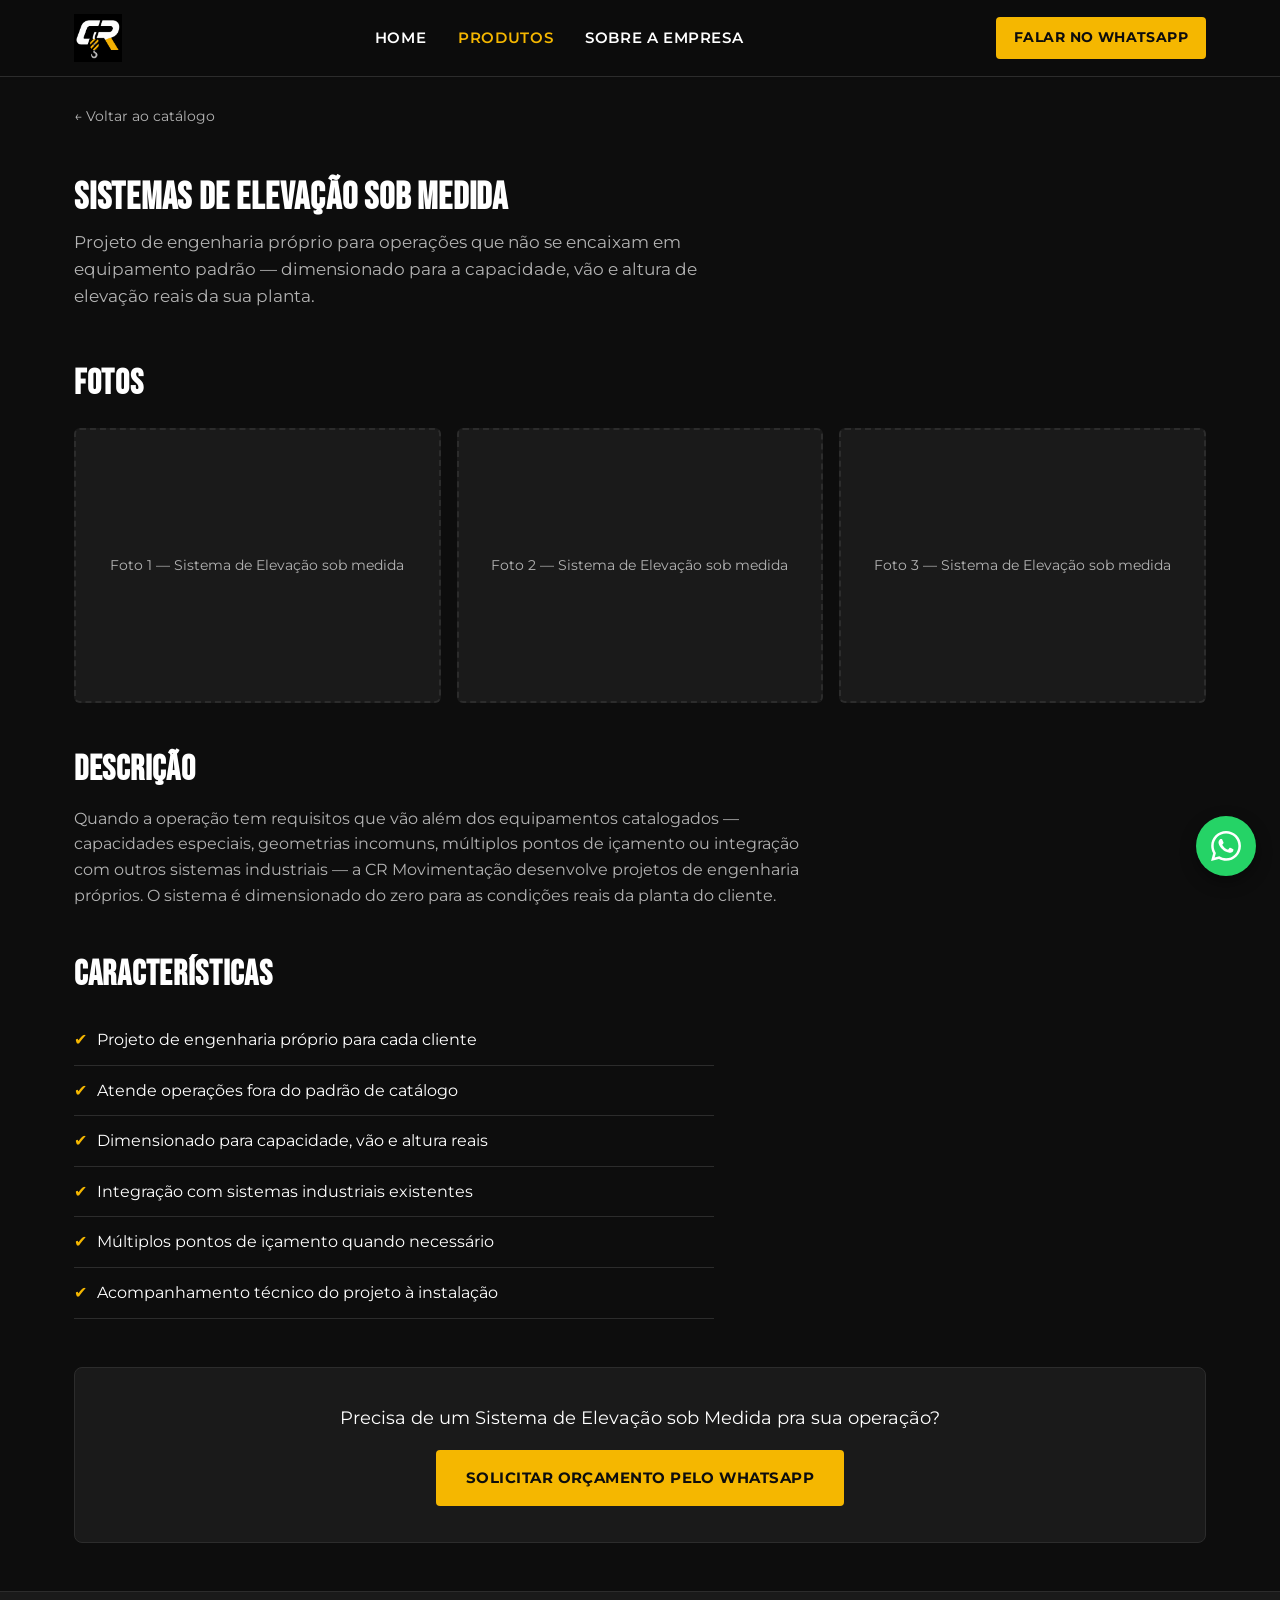
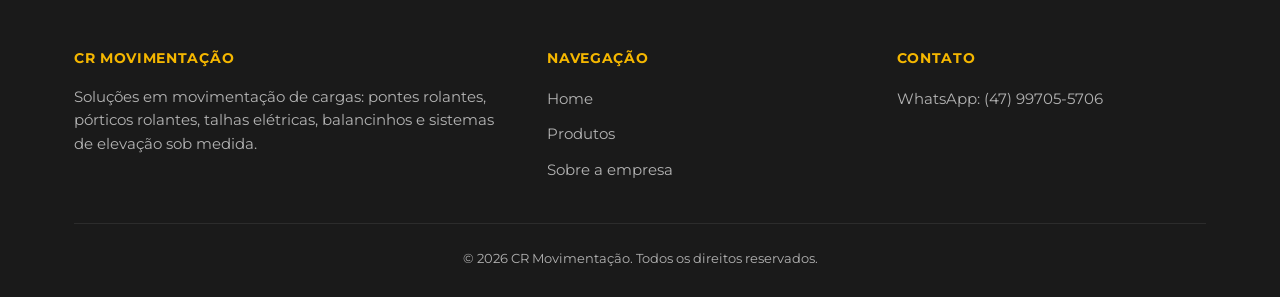
<file: sistema-elevacao.html>
<!DOCTYPE html>
<html lang="pt-BR">
<head>
  <meta charset="UTF-8">
  <meta name="viewport" content="width=device-width, initial-scale=1.0">
  <title>Sistemas de Elevação sob Medida | CR Movimentação – SC</title>
  <meta name="description" content="Projetos de engenharia próprios da CR Movimentação para sistemas de elevação sob medida, dimensionados pra capacidade, vão e altura reais da sua planta.">
  <meta name="robots" content="index, follow">
  <link rel="canonical" href="https://comercialforceind-png.github.io/cr-movimentacao-site/sistema-elevacao.html">
  <meta property="og:title" content="Sistemas de Elevação sob Medida | CR Movimentação">
  <meta property="og:description" content="Projeto de engenharia próprio para operações que não se encaixam em equipamento padrão — dimensionado para a capacidade, vão e altura de elevação reais da sua planta.">
  <meta property="og:type" content="website">
  <link rel="stylesheet" href="css/style.css">
  <link rel="icon" type="image/png" href="assets/logo.png">
</head>
<body>

  <header class="site-header">
    <div class="container">
      <a href="index.html" class="logo">
        <img class="logo-img" src="assets/logo.png" alt="CR Movimentação">
      </a>
      <nav class="main-nav">
        <ul>
          <li><a href="index.html">Home</a></li>
          <li><a href="produtos.html" class="active">Produtos</a></li>
          <li><a href="sobre.html">Sobre a empresa</a></li>
        </ul>
      </nav>
      <div class="header-cta">
        <a class="btn-whatsapp-small" href="https://wa.me/5547997055706?text=Ol%C3%A1!%20Gostaria%20de%20um%20or%C3%A7amento%20para%20Sistema%20de%20Eleva%C3%A7%C3%A3o%20sob%20medida." target="_blank" rel="noopener">Falar no WhatsApp</a>
      </div>
    </div>
  </header>

  <main>
    <div class="container">

      <a class="voltar-catalogo" href="produtos.html">← Voltar ao catálogo</a>

      <div class="produto-hero">
        <h1>Sistemas de Elevação sob Medida</h1>
        <p class="subtitulo">Projeto de engenharia próprio para operações que não se encaixam em equipamento padrão — dimensionado para a capacidade, vão e altura de elevação reais da sua planta.</p>
      </div>

      <div class="produto-secao">
        <h2 class="section-title">Fotos</h2>
        <div class="galeria-produto">
          <div class="galeria-placeholder">Foto 1 — Sistema de Elevação sob medida</div>
          <div class="galeria-placeholder">Foto 2 — Sistema de Elevação sob medida</div>
          <div class="galeria-placeholder">Foto 3 — Sistema de Elevação sob medida</div>
        </div>
      </div>

      <div class="produto-secao">
        <h2 class="section-title">Descrição</h2>
        <p class="produto-descricao">Quando a operação tem requisitos que vão além dos equipamentos catalogados — capacidades especiais, geometrias incomuns, múltiplos pontos de içamento ou integração com outros sistemas industriais — a CR Movimentação desenvolve projetos de engenharia próprios. O sistema é dimensionado do zero para as condições reais da planta do cliente.</p>
      </div>

      <div class="produto-secao">
        <h2 class="section-title">Características</h2>
        <ul class="specs-lista">
          <li>Projeto de engenharia próprio para cada cliente</li>
          <li>Atende operações fora do padrão de catálogo</li>
          <li>Dimensionado para capacidade, vão e altura reais</li>
          <li>Integração com sistemas industriais existentes</li>
          <li>Múltiplos pontos de içamento quando necessário</li>
          <li>Acompanhamento técnico do projeto à instalação</li>
        </ul>
      </div>

      <div class="produto-secao cta-produto">
        <p>Precisa de um Sistema de Elevação sob Medida pra sua operação?</p>
        <a class="btn btn-primary" href="https://wa.me/5547997055706?text=Ol%C3%A1!%20Gostaria%20de%20um%20or%C3%A7amento%20para%20Sistema%20de%20Eleva%C3%A7%C3%A3o%20sob%20medida." target="_blank" rel="noopener">Solicitar orçamento pelo WhatsApp</a>
      </div>

    </div>
  </main>

  <footer class="site-footer">
    <div class="container">
      <div class="footer-grid">
        <div class="footer-col">
          <h4>CR Movimentação</h4>
          <p>Soluções em movimentação de cargas: pontes rolantes, pórticos rolantes, talhas elétricas, balancinhos e sistemas de elevação sob medida.</p>
        </div>
        <div class="footer-col">
          <h4>Navegação</h4>
          <ul>
            <li><a href="index.html">Home</a></li>
            <li><a href="produtos.html">Produtos</a></li>
            <li><a href="sobre.html">Sobre a empresa</a></li>
          </ul>
        </div>
        <div class="footer-col">
          <h4>Contato</h4>
          <ul>
            <li><a href="https://wa.me/5547997055706" target="_blank" rel="noopener">WhatsApp: (47) 99705-5706</a></li>
          </ul>
        </div>
      </div>
      <div class="footer-bottom">
        &copy; 2026 CR Movimentação. Todos os direitos reservados.
      </div>
    </div>
  </footer>

  <a class="whatsapp-float" href="https://wa.me/5547997055706?text=Ol%C3%A1!%20Gostaria%20de%20um%20or%C3%A7amento%20para%20Sistema%20de%20Eleva%C3%A7%C3%A3o%20sob%20medida." target="_blank" rel="noopener" aria-label="Falar no WhatsApp">
    <svg viewBox="0 0 24 24" xmlns="http://www.w3.org/2000/svg"><path d="M.057 24l1.687-6.163c-1.041-1.804-1.588-3.849-1.587-5.946.003-6.556 5.338-11.891 11.893-11.891 3.181.001 6.167 1.24 8.413 3.488 2.245 2.248 3.481 5.236 3.48 8.414-.003 6.557-5.338 11.892-11.893 11.892-1.99-.001-3.951-.5-5.688-1.448l-6.305 1.654zm6.597-3.807c1.676.995 3.276 1.591 5.392 1.592 5.448 0 9.886-4.434 9.889-9.885.002-5.462-4.415-9.89-9.881-9.892-5.452 0-9.887 4.434-9.889 9.884-.001 2.225.651 3.891 1.746 5.634l-.999 3.648 3.742-.981zm11.387-5.464c-.074-.124-.272-.198-.57-.347-.297-.149-1.758-.868-2.031-.967-.272-.099-.47-.149-.669.149-.198.297-.768.967-.941 1.165-.173.198-.347.223-.644.074-.297-.149-1.255-.462-2.39-1.475-.883-.788-1.48-1.761-1.653-2.059-.173-.297-.018-.458.129-.606.149-.149.297-.347.446-.521.149-.173.198-.297.297-.495.099-.198.05-.372-.025-.521-.075-.149-.669-1.612-.916-2.207-.242-.579-.487-.501-.669-.51l-.57-.01c-.198 0-.52.074-.792.372s-1.04 1.016-1.04 2.479c0 1.462 1.06 2.875 1.21 3.074.149.198 2.057 3.157 5.011 4.328 2.954 1.171 2.954.781 3.49.731.535-.05 1.758-.719 2.006-1.413.247-.694.247-1.289.173-1.413z"/></svg>
  </a>

</body>
</html>
</file>
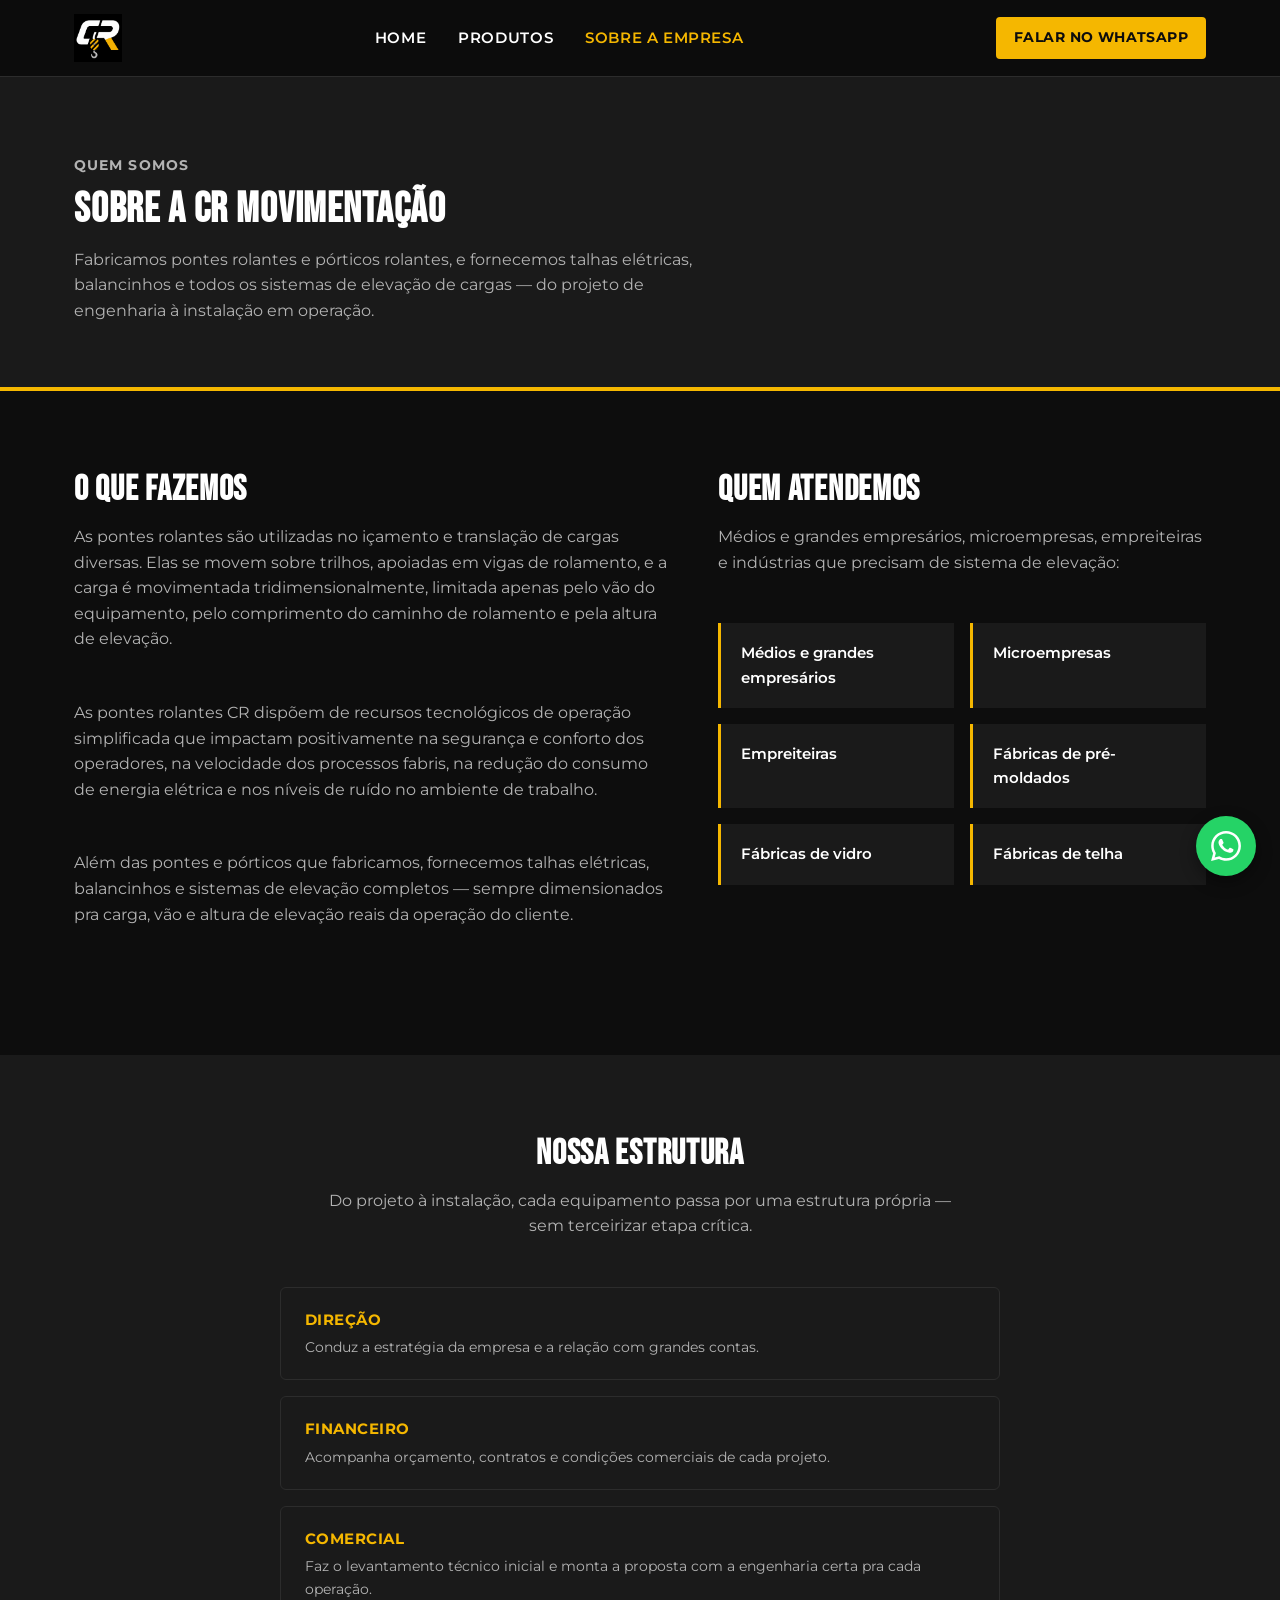
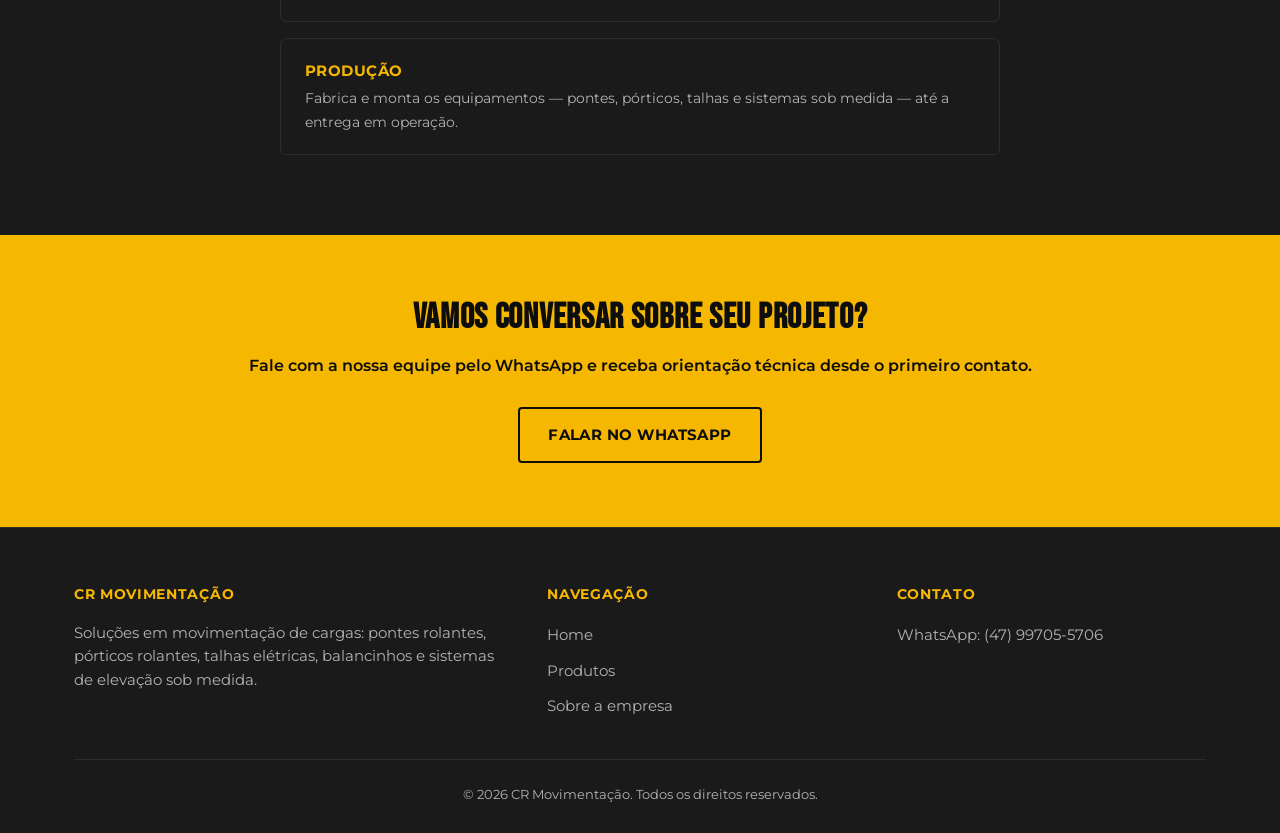
<file: sobre.html>
<!DOCTYPE html>
<html lang="pt-BR">
<head>
  <meta charset="UTF-8">
  <meta name="viewport" content="width=device-width, initial-scale=1.0">
  <title>Sobre a empresa — CR Movimentação</title>
  <meta name="description" content="Conheça a CR Movimentação: fabricante de pontes rolantes e pórticos rolantes, e fornecedora de talhas elétricas, balancinhos e sistemas de elevação.">
  <link rel="stylesheet" href="css/style.css">
  <link rel="icon" type="image/png" href="assets/logo.png">
</head>
<body>

  <header class="site-header">
    <div class="container">
      <a href="index.html" class="logo">
        <img class="logo-img" src="assets/logo.png" alt="CR Movimentação">
      </a>
      <nav class="main-nav">
        <ul>
          <li><a href="index.html">Home</a></li>
          <li><a href="produtos.html">Produtos</a></li>
          <li><a href="sobre.html" class="active">Sobre a empresa</a></li>
        </ul>
      </nav>
      <div class="header-cta">
        <a class="btn-whatsapp-small" href="https://wa.me/5547997055706?text=Ol%C3%A1!%20Vi%20o%20site%20da%20CR%20Movimenta%C3%A7%C3%A3o%20e%20gostaria%20de%20mais%20informa%C3%A7%C3%B5es." target="_blank" rel="noopener">Falar no WhatsApp</a>
      </div>
    </div>
  </header>

  <section class="page-header">
    <div class="container">
      <p class="hero-eyebrow">Quem somos</p>
      <h1>Sobre a CR Movimentação</h1>
      <p>Fabricamos pontes rolantes e pórticos rolantes, e fornecemos talhas elétricas, balancinhos e todos os sistemas de elevação de cargas — do projeto de engenharia à instalação em operação.</p>
    </div>
  </section>

  <section>
    <div class="container">
      <div class="about-grid two-col">
        <div>
          <h2 class="section-title">O que fazemos</h2>
          <p class="section-subtitle">
            As pontes rolantes são utilizadas no içamento e translação de cargas diversas. Elas se movem sobre trilhos, apoiadas em vigas de rolamento, e a carga é movimentada tridimensionalmente, limitada apenas pelo vão do equipamento, pelo comprimento do caminho de rolamento e pela altura de elevação.
          </p>
          <p class="section-subtitle">
            As pontes rolantes CR dispõem de recursos tecnológicos de operação simplificada que impactam positivamente na segurança e conforto dos operadores, na velocidade dos processos fabris, na redução do consumo de energia elétrica e nos níveis de ruído no ambiente de trabalho.
          </p>
          <p class="section-subtitle">
            Além das pontes e pórticos que fabricamos, fornecemos talhas elétricas, balancinhos e sistemas de elevação completos — sempre dimensionados pra carga, vão e altura de elevação reais da operação do cliente.
          </p>
        </div>
        <div>
          <h2 class="section-title">Quem atendemos</h2>
          <p class="section-subtitle">Médios e grandes empresários, microempresas, empreiteiras e indústrias que precisam de sistema de elevação:</p>
          <div class="segments-list">
            <div class="segment-item">Médios e grandes empresários</div>
            <div class="segment-item">Microempresas</div>
            <div class="segment-item">Empreiteiras</div>
            <div class="segment-item">Fábricas de pré-moldados</div>
            <div class="segment-item">Fábricas de vidro</div>
            <div class="segment-item">Fábricas de telha</div>
          </div>
        </div>
      </div>
    </div>
  </section>

  <section class="section-dark">
    <div class="container">
      <div class="section-head">
        <h2 class="section-title">Nossa estrutura</h2>
        <p class="section-subtitle">Do projeto à instalação, cada equipamento passa por uma estrutura própria — sem terceirizar etapa crítica.</p>
      </div>
      <div class="team-list" style="max-width: 720px; margin: 0 auto;">
        <div class="team-item">
          <h4>Direção</h4>
          <p>Conduz a estratégia da empresa e a relação com grandes contas.</p>
        </div>
        <div class="team-item">
          <h4>Financeiro</h4>
          <p>Acompanha orçamento, contratos e condições comerciais de cada projeto.</p>
        </div>
        <div class="team-item">
          <h4>Comercial</h4>
          <p>Faz o levantamento técnico inicial e monta a proposta com a engenharia certa pra cada operação.</p>
        </div>
        <div class="team-item">
          <h4>Produção</h4>
          <p>Fabrica e monta os equipamentos — pontes, pórticos, talhas e sistemas sob medida — até a entrega em operação.</p>
        </div>
      </div>
    </div>
  </section>

  <section class="cta-banner">
    <div class="container">
      <h2>Vamos conversar sobre seu projeto?</h2>
      <p>Fale com a nossa equipe pelo WhatsApp e receba orientação técnica desde o primeiro contato.</p>
      <a class="btn btn-outline" href="https://wa.me/5547997055706?text=Ol%C3%A1!%20Vi%20o%20site%20da%20CR%20Movimenta%C3%A7%C3%A3o%20e%20gostaria%20de%20mais%20informa%C3%A7%C3%B5es." target="_blank" rel="noopener">Falar no WhatsApp</a>
    </div>
  </section>

  <footer class="site-footer">
    <div class="container">
      <div class="footer-grid">
        <div class="footer-col">
          <h4>CR Movimentação</h4>
          <p>Soluções em movimentação de cargas: pontes rolantes, pórticos rolantes, talhas elétricas, balancinhos e sistemas de elevação sob medida.</p>
        </div>
        <div class="footer-col">
          <h4>Navegação</h4>
          <ul>
            <li><a href="index.html">Home</a></li>
            <li><a href="produtos.html">Produtos</a></li>
            <li><a href="sobre.html">Sobre a empresa</a></li>
          </ul>
        </div>
        <div class="footer-col">
          <h4>Contato</h4>
          <ul>
            <li><a href="https://wa.me/5547997055706" target="_blank" rel="noopener">WhatsApp: (47) 99705-5706</a></li>
          </ul>
        </div>
      </div>
      <div class="footer-bottom">
        &copy; 2026 CR Movimentação. Todos os direitos reservados.
      </div>
    </div>
  </footer>

  <a class="whatsapp-float" href="https://wa.me/5547997055706?text=Ol%C3%A1!%20Vi%20o%20site%20da%20CR%20Movimenta%C3%A7%C3%A3o%20e%20gostaria%20de%20mais%20informa%C3%A7%C3%B5es." target="_blank" rel="noopener" aria-label="Falar no WhatsApp">
    <svg viewBox="0 0 24 24" xmlns="http://www.w3.org/2000/svg"><path d="M.057 24l1.687-6.163c-1.041-1.804-1.588-3.849-1.587-5.946.003-6.556 5.338-11.891 11.893-11.891 3.181.001 6.167 1.24 8.413 3.488 2.245 2.248 3.481 5.236 3.48 8.414-.003 6.557-5.338 11.892-11.893 11.892-1.99-.001-3.951-.5-5.688-1.448l-6.305 1.654zm6.597-3.807c1.676.995 3.276 1.591 5.392 1.592 5.448 0 9.886-4.434 9.889-9.885.002-5.462-4.415-9.89-9.881-9.892-5.452 0-9.887 4.434-9.889 9.884-.001 2.225.651 3.891 1.746 5.634l-.999 3.648 3.742-.981zm11.387-5.464c-.074-.124-.272-.198-.57-.347-.297-.149-1.758-.868-2.031-.967-.272-.099-.47-.149-.669.149-.198.297-.768.967-.941 1.165-.173.198-.347.223-.644.074-.297-.149-1.255-.462-2.39-1.475-.883-.788-1.48-1.761-1.653-2.059-.173-.297-.018-.458.129-.606.149-.149.297-.347.446-.521.149-.173.198-.297.297-.495.099-.198.05-.372-.025-.521-.075-.149-.669-1.612-.916-2.207-.242-.579-.487-.501-.669-.51l-.57-.01c-.198 0-.52.074-.792.372s-1.04 1.016-1.04 2.479c0 1.462 1.06 2.875 1.21 3.074.149.198 2.057 3.157 5.011 4.328 2.954 1.171 2.954.781 3.49.731.535-.05 1.758-.719 2.006-1.413.247-.694.247-1.289.173-1.413z"/></svg>
  </a>

</body>
</html>
</file>
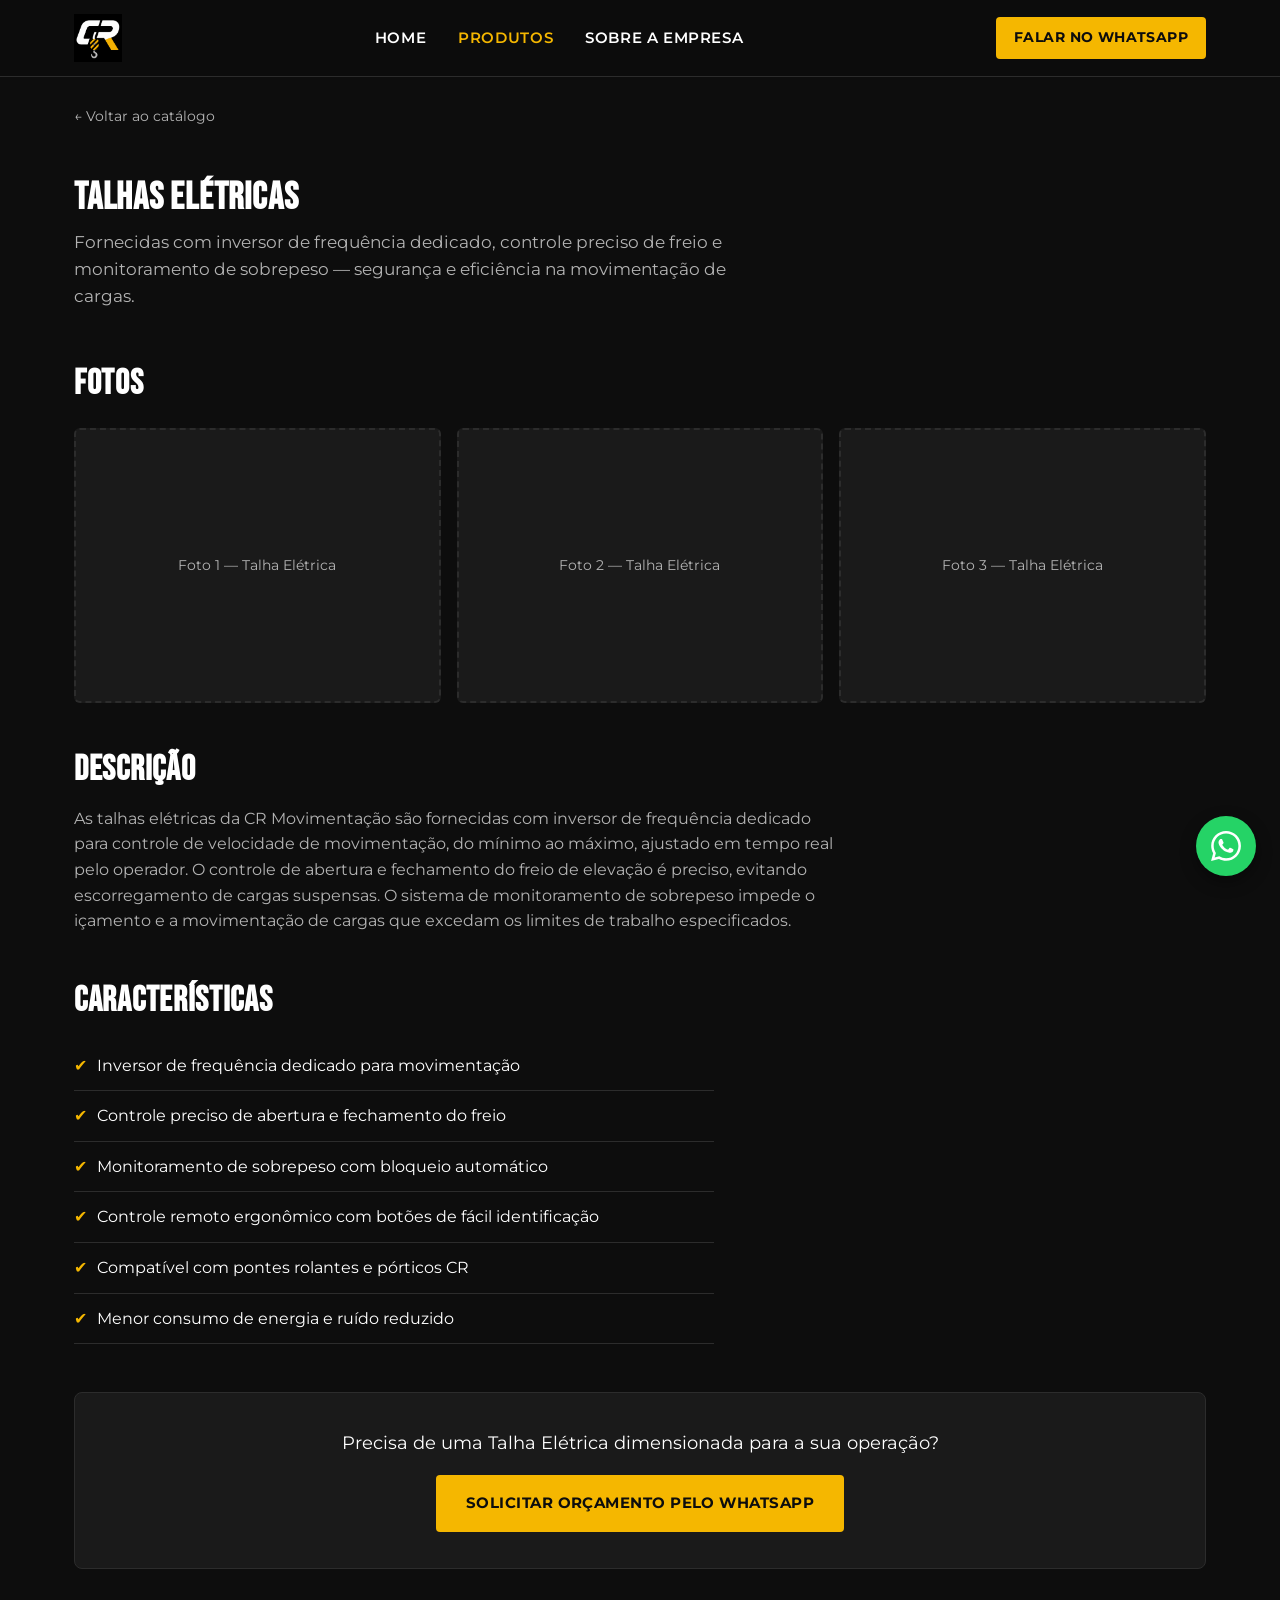
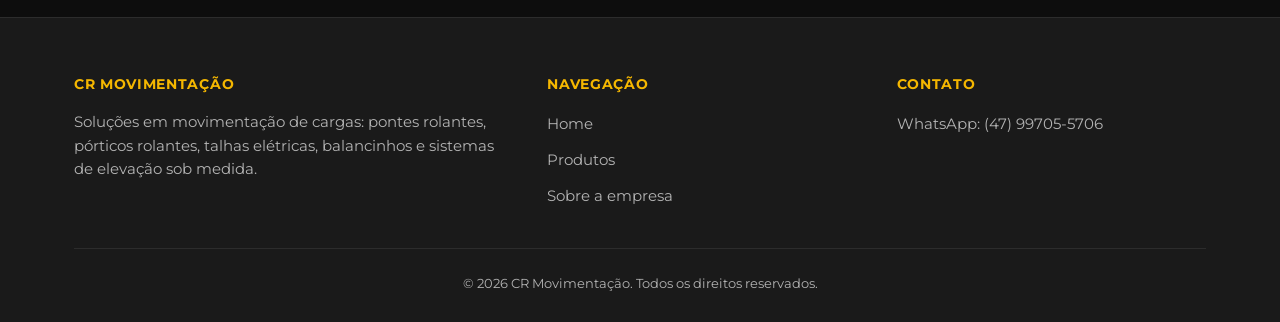
<file: talha-eletrica.html>
<!DOCTYPE html>
<html lang="pt-BR">
<head>
  <meta charset="UTF-8">
  <meta name="viewport" content="width=device-width, initial-scale=1.0">
  <title>Talha Elétrica com Inversor de Frequência | CR Movimentação – SC</title>
  <meta name="description" content="Talhas elétricas com inversor de frequência dedicado, controle preciso de freio e monitoramento de sobrepeso — segurança e eficiência na movimentação de cargas.">
  <meta name="robots" content="index, follow">
  <link rel="canonical" href="https://comercialforceind-png.github.io/cr-movimentacao-site/talha-eletrica.html">
  <meta property="og:title" content="Talha Elétrica com Inversor de Frequência | CR Movimentação">
  <meta property="og:description" content="Talhas elétricas fornecidas com inversor de frequência dedicado, controle preciso de freio e monitoramento de sobrepeso.">
  <meta property="og:type" content="website">
  <link rel="stylesheet" href="css/style.css">
  <link rel="icon" type="image/png" href="assets/logo.png">
</head>
<body>

  <header class="site-header">
    <div class="container">
      <a href="index.html" class="logo">
        <img class="logo-img" src="assets/logo.png" alt="CR Movimentação">
      </a>
      <nav class="main-nav">
        <ul>
          <li><a href="index.html">Home</a></li>
          <li><a href="produtos.html" class="active">Produtos</a></li>
          <li><a href="sobre.html">Sobre a empresa</a></li>
        </ul>
      </nav>
      <div class="header-cta">
        <a class="btn-whatsapp-small" href="https://wa.me/5547997055706?text=Ol%C3%A1!%20Gostaria%20de%20um%20or%C3%A7amento%20para%20Talha%20El%C3%A9trica." target="_blank" rel="noopener">Falar no WhatsApp</a>
      </div>
    </div>
  </header>

  <main>
    <div class="container">

      <a class="voltar-catalogo" href="produtos.html">← Voltar ao catálogo</a>

      <div class="produto-hero">
        <h1>Talhas Elétricas</h1>
        <p class="subtitulo">Fornecidas com inversor de frequência dedicado, controle preciso de freio e monitoramento de sobrepeso — segurança e eficiência na movimentação de cargas.</p>
      </div>

      <div class="produto-secao">
        <h2 class="section-title">Fotos</h2>
        <div class="galeria-produto">
          <div class="galeria-placeholder">Foto 1 — Talha Elétrica</div>
          <div class="galeria-placeholder">Foto 2 — Talha Elétrica</div>
          <div class="galeria-placeholder">Foto 3 — Talha Elétrica</div>
        </div>
      </div>

      <div class="produto-secao">
        <h2 class="section-title">Descrição</h2>
        <p class="produto-descricao">As talhas elétricas da CR Movimentação são fornecidas com inversor de frequência dedicado para controle de velocidade de movimentação, do mínimo ao máximo, ajustado em tempo real pelo operador. O controle de abertura e fechamento do freio de elevação é preciso, evitando escorregamento de cargas suspensas. O sistema de monitoramento de sobrepeso impede o içamento e a movimentação de cargas que excedam os limites de trabalho especificados.</p>
      </div>

      <div class="produto-secao">
        <h2 class="section-title">Características</h2>
        <ul class="specs-lista">
          <li>Inversor de frequência dedicado para movimentação</li>
          <li>Controle preciso de abertura e fechamento do freio</li>
          <li>Monitoramento de sobrepeso com bloqueio automático</li>
          <li>Controle remoto ergonômico com botões de fácil identificação</li>
          <li>Compatível com pontes rolantes e pórticos CR</li>
          <li>Menor consumo de energia e ruído reduzido</li>
        </ul>
      </div>

      <div class="produto-secao cta-produto">
        <p>Precisa de uma Talha Elétrica dimensionada para a sua operação?</p>
        <a class="btn btn-primary" href="https://wa.me/5547997055706?text=Ol%C3%A1!%20Gostaria%20de%20um%20or%C3%A7amento%20para%20Talha%20El%C3%A9trica." target="_blank" rel="noopener">Solicitar orçamento pelo WhatsApp</a>
      </div>

    </div>
  </main>

  <footer class="site-footer">
    <div class="container">
      <div class="footer-grid">
        <div class="footer-col">
          <h4>CR Movimentação</h4>
          <p>Soluções em movimentação de cargas: pontes rolantes, pórticos rolantes, talhas elétricas, balancinhos e sistemas de elevação sob medida.</p>
        </div>
        <div class="footer-col">
          <h4>Navegação</h4>
          <ul>
            <li><a href="index.html">Home</a></li>
            <li><a href="produtos.html">Produtos</a></li>
            <li><a href="sobre.html">Sobre a empresa</a></li>
          </ul>
        </div>
        <div class="footer-col">
          <h4>Contato</h4>
          <ul>
            <li><a href="https://wa.me/5547997055706" target="_blank" rel="noopener">WhatsApp: (47) 99705-5706</a></li>
          </ul>
        </div>
      </div>
      <div class="footer-bottom">
        &copy; 2026 CR Movimentação. Todos os direitos reservados.
      </div>
    </div>
  </footer>

  <a class="whatsapp-float" href="https://wa.me/5547997055706?text=Ol%C3%A1!%20Gostaria%20de%20um%20or%C3%A7amento%20para%20Talha%20El%C3%A9trica." target="_blank" rel="noopener" aria-label="Falar no WhatsApp">
    <svg viewBox="0 0 24 24" xmlns="http://www.w3.org/2000/svg"><path d="M.057 24l1.687-6.163c-1.041-1.804-1.588-3.849-1.587-5.946.003-6.556 5.338-11.891 11.893-11.891 3.181.001 6.167 1.24 8.413 3.488 2.245 2.248 3.481 5.236 3.48 8.414-.003 6.557-5.338 11.892-11.893 11.892-1.99-.001-3.951-.5-5.688-1.448l-6.305 1.654zm6.597-3.807c1.676.995 3.276 1.591 5.392 1.592 5.448 0 9.886-4.434 9.889-9.885.002-5.462-4.415-9.89-9.881-9.892-5.452 0-9.887 4.434-9.889 9.884-.001 2.225.651 3.891 1.746 5.634l-.999 3.648 3.742-.981zm11.387-5.464c-.074-.124-.272-.198-.57-.347-.297-.149-1.758-.868-2.031-.967-.272-.099-.47-.149-.669.149-.198.297-.768.967-.941 1.165-.173.198-.347.223-.644.074-.297-.149-1.255-.462-2.39-1.475-.883-.788-1.48-1.761-1.653-2.059-.173-.297-.018-.458.129-.606.149-.149.297-.347.446-.521.149-.173.198-.297.297-.495.099-.198.05-.372-.025-.521-.075-.149-.669-1.612-.916-2.207-.242-.579-.487-.501-.669-.51l-.57-.01c-.198 0-.52.074-.792.372s-1.04 1.016-1.04 2.479c0 1.462 1.06 2.875 1.21 3.074.149.198 2.057 3.157 5.011 4.328 2.954 1.171 2.954.781 3.49.731.535-.05 1.758-.719 2.006-1.413.247-.694.247-1.289.173-1.413z"/></svg>
  </a>

</body>
</html>
</file>
<file: css/style.css>
@import url('https://fonts.googleapis.com/css2?family=Bebas+Neue&family=Montserrat:wght@400;500;600;700;800&display=swap');

:root {
  --black: #0d0d0d;
  --gray-dark: #1a1a1a;
  --gray-mid: #2c2c2c;
  --gray-text: #b3b3b3;
  --gold: #f5b700;
  --gold-dark: #c89200;
  --white: #ffffff;
}

* {
  margin: 0;
  padding: 0;
  box-sizing: border-box;
}

html {
  scroll-behavior: smooth;
}

body {
  background: var(--black);
  color: var(--white);
  font-family: 'Montserrat', sans-serif;
  line-height: 1.6;
}

h1, h2, h3 {
  font-family: 'Bebas Neue', sans-serif;
  letter-spacing: 0.02em;
  line-height: 1.1;
}

a {
  color: inherit;
  text-decoration: none;
}

img {
  max-width: 100%;
  display: block;
}

.container {
  max-width: 1180px;
  margin: 0 auto;
  padding: 0 24px;
}

/* Header */
.site-header {
  position: sticky;
  top: 0;
  z-index: 100;
  background: rgba(13, 13, 13, 0.96);
  border-bottom: 1px solid var(--gray-mid);
}

.site-header .container {
  display: flex;
  align-items: center;
  justify-content: space-between;
  height: 76px;
}

.logo {
  display: flex;
  align-items: center;
  gap: 10px;
}

.logo-img {
  height: 48px;
  width: auto;
  display: block;
}

nav.main-nav ul {
  display: flex;
  gap: 32px;
  list-style: none;
}

nav.main-nav a {
  font-size: 0.95rem;
  font-weight: 600;
  text-transform: uppercase;
  letter-spacing: 0.04em;
  color: var(--white);
  transition: color 0.2s;
}

nav.main-nav a:hover,
nav.main-nav a.active {
  color: var(--gold);
}

.header-cta {
  display: flex;
  align-items: center;
  gap: 24px;
}

.btn-whatsapp-small {
  display: none;
}

@media (min-width: 720px) {
  .btn-whatsapp-small {
    display: inline-flex;
    align-items: center;
    gap: 8px;
    background: var(--gold);
    color: var(--black);
    font-weight: 700;
    font-size: 0.85rem;
    text-transform: uppercase;
    letter-spacing: 0.03em;
    padding: 10px 18px;
    border-radius: 4px;
    transition: background 0.2s;
  }
  .btn-whatsapp-small:hover {
    background: var(--white);
  }
}

.nav-toggle {
  display: none;
}

@media (max-width: 719px) {
  nav.main-nav {
    display: none;
  }
}

/* Buttons */
.btn {
  display: inline-flex;
  align-items: center;
  gap: 10px;
  font-weight: 700;
  font-size: 0.95rem;
  text-transform: uppercase;
  letter-spacing: 0.03em;
  padding: 14px 28px;
  border-radius: 4px;
  border: 2px solid transparent;
  transition: all 0.2s;
}

.btn-primary {
  background: var(--gold);
  color: var(--black);
}

.btn-primary:hover {
  background: var(--white);
}

.btn-outline {
  border-color: var(--white);
  color: var(--white);
}

.btn-outline:hover {
  border-color: var(--gold);
  color: var(--gold);
}

/* Hero */
.hero {
  background: linear-gradient(180deg, var(--black) 0%, var(--gray-dark) 100%);
  border-bottom: 4px solid var(--gold);
  padding: 90px 0 70px;
}

.hero .container {
  display: grid;
  gap: 40px;
}

.hero-eyebrow {
  color: var(--gold);
  font-weight: 700;
  text-transform: uppercase;
  letter-spacing: 0.08em;
  font-size: 0.85rem;
  margin-bottom: 14px;
}

.hero h1 {
  font-size: 3rem;
  text-transform: uppercase;
  margin-bottom: 18px;
}

.hero h1 span {
  color: var(--gold);
}

.hero p {
  color: var(--gray-text);
  font-size: 1.1rem;
  max-width: 560px;
  margin-bottom: 32px;
}

.hero-actions {
  display: flex;
  flex-wrap: wrap;
  gap: 16px;
}

/* Page header (non-home pages) */
.page-header {
  background: var(--gray-dark);
  border-bottom: 4px solid var(--gold);
  padding: 64px 0;
}

.page-header .hero-eyebrow {
  margin-bottom: 10px;
}

.page-header h1 {
  font-size: 2.6rem;
  text-transform: uppercase;
}

.page-header p {
  color: var(--gray-text);
  max-width: 640px;
  margin-top: 14px;
}

.prova-social {
  display: flex;
  flex-wrap: wrap;
  gap: 12px;
  margin-top: 24px;
}

.prova-social span {
  background: var(--black);
  border: 1px solid var(--gold);
  color: var(--gold);
  font-size: 0.85rem;
  font-weight: 600;
  padding: 8px 16px;
  border-radius: 20px;
}

/* Sections */
section {
  padding: 80px 0;
}

.section-dark {
  background: var(--gray-dark);
}

.section-title {
  font-size: 2.2rem;
  text-transform: uppercase;
  margin-bottom: 14px;
}

.section-subtitle {
  color: var(--gray-text);
  max-width: 640px;
  margin-bottom: 48px;
}

.section-head {
  text-align: center;
  margin: 0 auto 48px;
}

.section-head .section-subtitle {
  margin-left: auto;
  margin-right: auto;
}

/* Pillars / value props */
.pillars-grid {
  display: grid;
  grid-template-columns: repeat(auto-fit, minmax(240px, 1fr));
  gap: 24px;
}

.pillar-card {
  background: var(--black);
  border: 1px solid var(--gray-mid);
  border-radius: 6px;
  padding: 32px 24px;
  text-align: left;
}

.pillar-icon {
  width: 44px;
  height: 44px;
  margin-bottom: 18px;
  color: var(--gold);
}

.pillar-card h3 {
  font-size: 1.2rem;
  text-transform: uppercase;
  margin-bottom: 10px;
  letter-spacing: 0.01em;
}

.pillar-card p {
  color: var(--gray-text);
  font-size: 0.95rem;
}

/* Product cards */
.products-grid {
  display: grid;
  grid-template-columns: repeat(auto-fit, minmax(280px, 1fr));
  gap: 28px;
}

.product-card {
  background: var(--black);
  border: 1px solid var(--gray-mid);
  border-radius: 6px;
  overflow: hidden;
  display: flex;
  flex-direction: column;
}

.product-card-icon {
  background: var(--gray-dark);
  padding: 32px;
  display: flex;
  justify-content: center;
  border-bottom: 3px solid var(--gold);
}

.product-card-icon svg {
  width: 64px;
  height: 64px;
  color: var(--gold);
}

.product-card-body {
  padding: 28px;
  flex: 1;
  display: flex;
  flex-direction: column;
}

.product-card h3 {
  font-size: 1.4rem;
  text-transform: uppercase;
  margin-bottom: 12px;
}

.product-card p {
  color: var(--gray-text);
  font-size: 0.95rem;
  margin-bottom: 20px;
  flex: 1;
}

.product-card .btn {
  align-self: flex-start;
  padding: 10px 20px;
  font-size: 0.82rem;
}

.card-acoes {
  display: flex;
  gap: 10px;
  flex-wrap: wrap;
  align-self: flex-start;
}

.btn-ver-produto,
.btn-orcamento-rapido {
  text-align: center;
  padding: 10px 18px;
  border-radius: 4px;
  text-decoration: none;
  font-weight: 700;
  font-size: 0.8rem;
  text-transform: uppercase;
  letter-spacing: 0.02em;
  transition: all 0.2s;
}

.btn-ver-produto {
  background: var(--gold);
  color: var(--black);
}

.btn-ver-produto:hover {
  background: var(--white);
}

.btn-orcamento-rapido {
  border: 2px solid var(--white);
  color: var(--white);
}

.btn-orcamento-rapido:hover {
  border-color: var(--gold);
  color: var(--gold);
}

/* Product detail pages */
.produto-secao {
  margin: 48px 0;
}

.produto-hero {
  padding: 48px 0 8px;
}

.produto-hero h1 {
  font-size: 2.4rem;
  text-transform: uppercase;
  margin-bottom: 10px;
}

.produto-hero .subtitulo {
  color: var(--gray-text);
  font-size: 1.05rem;
  max-width: 680px;
}

.galeria-produto {
  display: grid;
  grid-template-columns: repeat(auto-fit, minmax(260px, 1fr));
  gap: 16px;
  margin-top: 24px;
}

.galeria-produto img {
  width: 100%;
  border-radius: 6px;
  object-fit: cover;
  aspect-ratio: 4 / 3;
  background: var(--white);
}

.galeria-placeholder {
  width: 100%;
  aspect-ratio: 4 / 3;
  border-radius: 6px;
  background: var(--gray-dark);
  display: flex;
  align-items: center;
  justify-content: center;
  color: var(--gray-text);
  font-size: 0.85rem;
  border: 2px dashed var(--gray-mid);
  text-align: center;
  padding: 16px;
}

.produto-descricao {
  color: var(--gray-text);
  max-width: 760px;
  margin-top: 16px;
}

.specs-lista {
  list-style: none;
  padding: 0;
  margin-top: 20px;
  max-width: 640px;
}

.specs-lista li {
  padding: 12px 0;
  border-bottom: 1px solid var(--gray-mid);
  display: flex;
  gap: 10px;
}

.specs-lista li::before {
  content: "✔";
  color: var(--gold);
  flex-shrink: 0;
}

.cta-produto {
  background: var(--gray-dark);
  border: 1px solid var(--gray-mid);
  border-radius: 8px;
  padding: 36px;
  text-align: center;
}

.cta-produto p {
  margin-bottom: 18px;
  font-size: 1.1rem;
}

.voltar-catalogo {
  display: inline-block;
  margin: 28px 0 0;
  color: var(--gray-text);
  font-size: 0.9rem;
  text-decoration: none;
}

.voltar-catalogo:hover {
  color: var(--gold);
}

/* Clients / segments */
.segments-list {
  display: grid;
  grid-template-columns: repeat(auto-fit, minmax(220px, 1fr));
  gap: 16px;
}

.segment-item {
  background: var(--gray-dark);
  border-left: 3px solid var(--gold);
  padding: 18px 20px;
  font-weight: 600;
  font-size: 0.95rem;
}

/* About / team */
.about-grid {
  display: grid;
  gap: 48px;
}

@media (min-width: 880px) {
  .about-grid.two-col {
    grid-template-columns: 1.1fr 0.9fr;
    align-items: start;
  }
}

.team-list {
  display: grid;
  gap: 16px;
}

.team-item {
  background: var(--gray-dark);
  border: 1px solid var(--gray-mid);
  border-radius: 6px;
  padding: 20px 24px;
}

.team-item h4 {
  font-family: 'Montserrat', sans-serif;
  font-weight: 700;
  text-transform: uppercase;
  font-size: 0.95rem;
  color: var(--gold);
  margin-bottom: 4px;
  letter-spacing: 0.03em;
}

.team-item p {
  color: var(--gray-text);
  font-size: 0.9rem;
}

/* CTA banner */
.cta-banner {
  background: var(--gold);
  color: var(--black);
  text-align: center;
  padding: 64px 0;
}

.cta-banner h2 {
  font-size: 2.2rem;
  text-transform: uppercase;
  margin-bottom: 16px;
}

.cta-banner p {
  margin-bottom: 28px;
  font-weight: 600;
}

.cta-banner .btn-outline {
  border-color: var(--black);
  color: var(--black);
}

.cta-banner .btn-outline:hover {
  border-color: var(--white);
  color: var(--white);
  background: var(--black);
}

/* Footer */
.site-footer {
  background: var(--gray-dark);
  border-top: 1px solid var(--gray-mid);
  padding: 56px 0 28px;
}

.footer-grid {
  display: grid;
  gap: 40px;
  margin-bottom: 40px;
}

@media (min-width: 720px) {
  .footer-grid {
    grid-template-columns: 1.4fr 1fr 1fr;
  }
}

.footer-col h4 {
  font-family: 'Montserrat', sans-serif;
  font-weight: 700;
  text-transform: uppercase;
  font-size: 0.85rem;
  color: var(--gold);
  letter-spacing: 0.05em;
  margin-bottom: 16px;
}

.footer-col p,
.footer-col a {
  color: var(--gray-text);
  font-size: 0.92rem;
}

.footer-col ul {
  list-style: none;
  display: grid;
  gap: 10px;
}

.footer-col a:hover {
  color: var(--gold);
}

.footer-bottom {
  border-top: 1px solid var(--gray-mid);
  padding-top: 24px;
  text-align: center;
  color: var(--gray-text);
  font-size: 0.82rem;
}

/* Floating WhatsApp button */
.whatsapp-float {
  position: fixed;
  bottom: 24px;
  right: 24px;
  width: 60px;
  height: 60px;
  background: #25d366;
  border-radius: 50%;
  display: flex;
  align-items: center;
  justify-content: center;
  box-shadow: 0 6px 16px rgba(0, 0, 0, 0.4);
  z-index: 200;
  transition: transform 0.2s;
}

.whatsapp-float:hover {
  transform: scale(1.08);
}

.whatsapp-float svg {
  width: 30px;
  height: 30px;
  fill: var(--white);
}

@media (max-width: 719px) {
  .hero h1 {
    font-size: 2.2rem;
  }
  .section-title {
    font-size: 1.7rem;
  }
  .page-header h1 {
    font-size: 2rem;
  }
}
</file>
